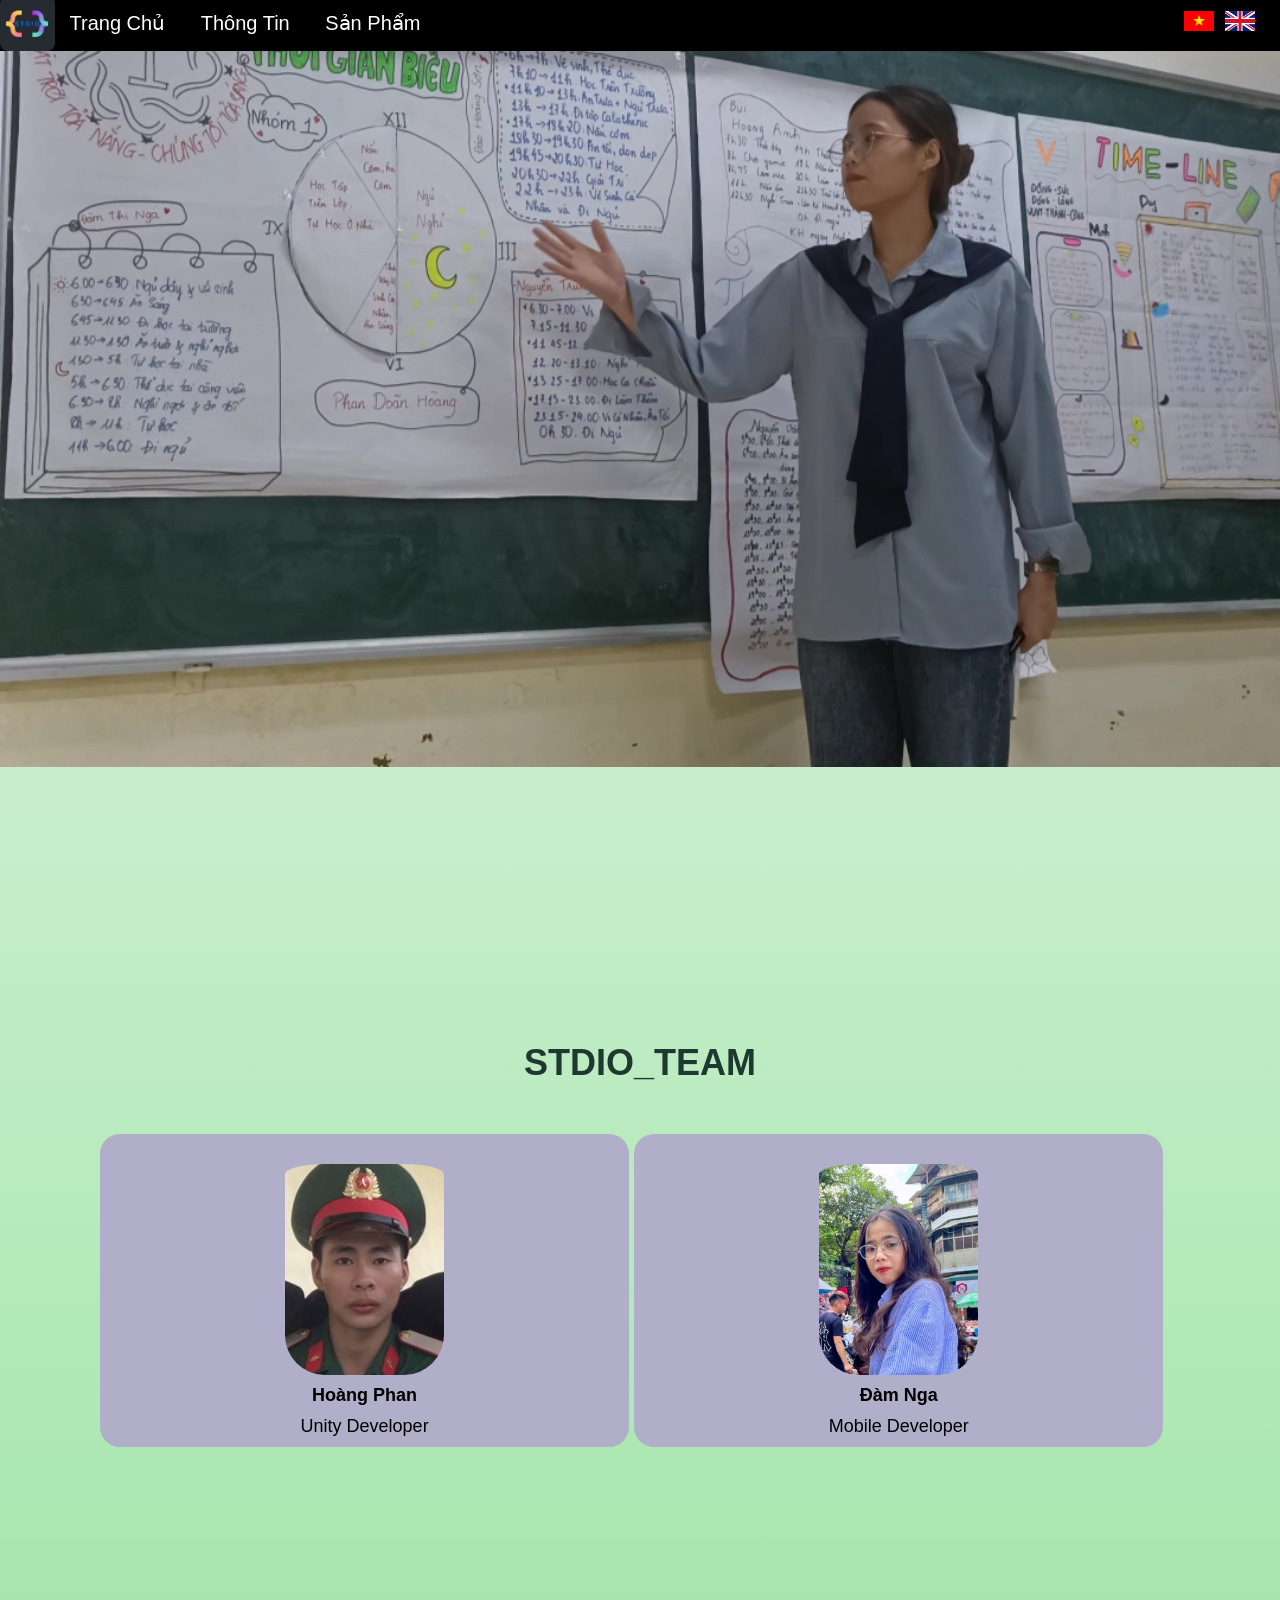
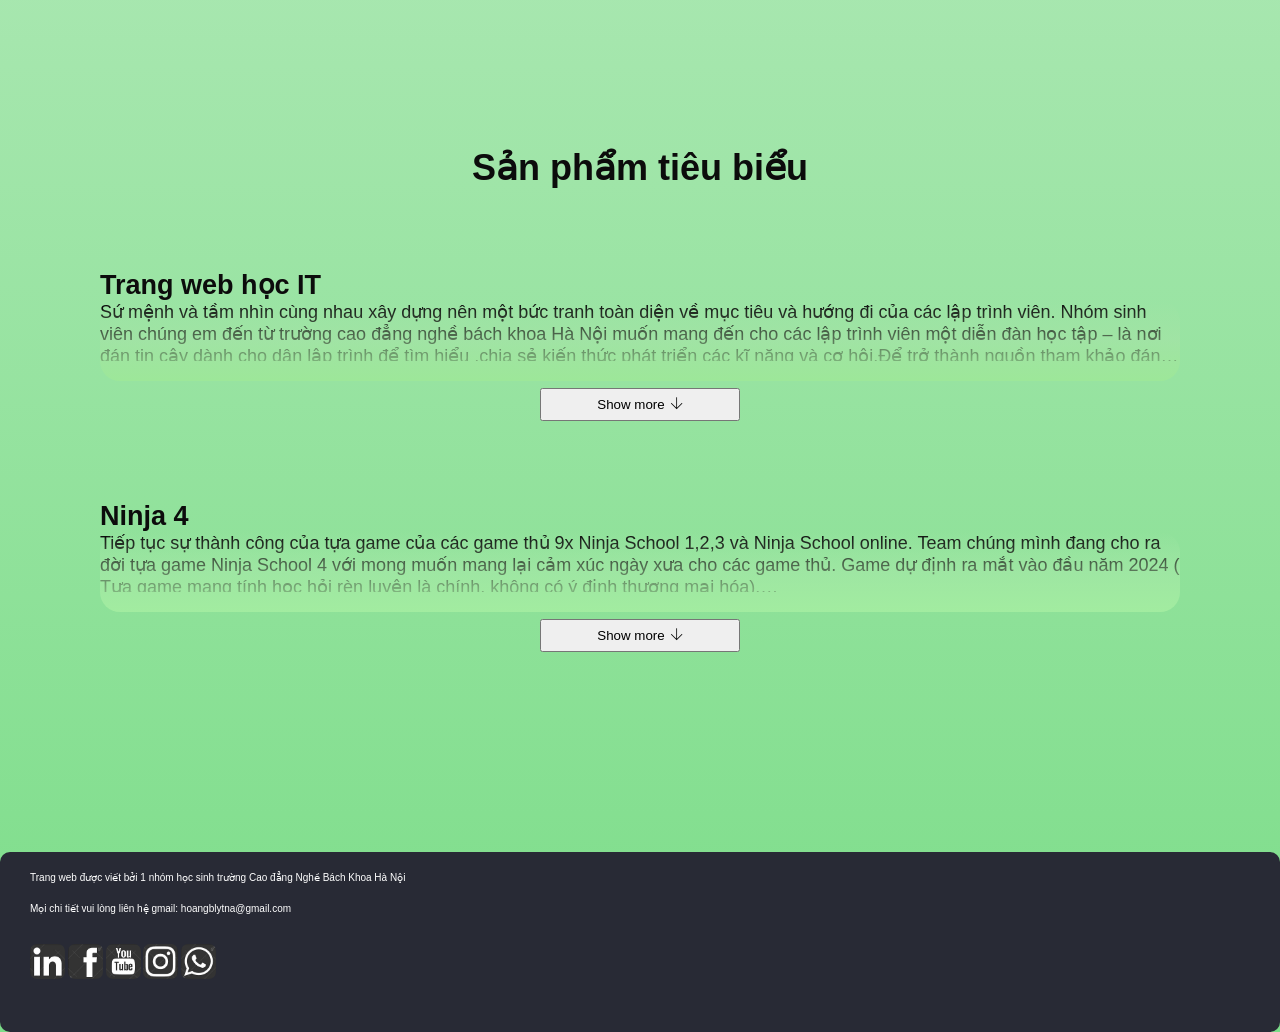
<file: index.html>
<!DOCTYPE html>
<html lang="en">
<head>
    <meta charset="UTF-8">
    <meta name="viewport" content="width=device-width, initial-scale=1.0">
    <meta name="google-site-verification" content="eQNyjFtK4rBq_GJu2rbYx1Nw_R8n8FrJQ5iWalARP44" />
    <link rel="stylesheet" href="css/css.css">
    <link rel="stylesheet" href="css/show.css">
    <link rel="stylesheet" href="css/show2.css">
    <link rel="stylesheet" href="css/mobile.css">
    <link rel="stylesheet" href="icon/themify-icons/themify-icons.css">
    <title>Document</title>
</head>
<body>
    <div id="main">
        <!-- header-->
        <div id="header">
            <div id="logo">
                <a href=""><img id="img-logo" src="css/picture/logoteam.jpg" alt=""></a>
            </div>
            <div id="ti-menu"><i class="ti-menu"></i></div>
            <ul id="nav">
                <li><a  href="">Trang Chủ</a></li>
                <li><p >Thông Tin</p>
                    <ul class="sub_thongtin">
                        <li><a class="check">Chung</a></li>
                        <li id="buttonhoang"><a>Hoàng</a></li>
                        <li id="buttonnga"><a>Nga</a></li>
                    </ul></li>
                <li><p>Sản Phẩm</p>
                    <ul class="sub_thongtin">
                        <li><a href="https://hoangphan37.github.io/WebLearn/">Web</a></li>
                        <li><a class="check">App</a></li>
                        <li><a class="check">Game</a></li>
                    </ul></li></li>
            </ul>
            <div id="langu">
               <a href="https://hoangphan37.github.io/WEB_TEAM/"> <img class="co" src="css/picture/covn.jpg" alt=""></a>
                <a href="https://hoangphan37.github.io/WEB_TEAM_e/"><img class="co" src="css/picture/la-co-vuong-quoc-anh.jpg" alt=""></a>
            </div>
        </div>


        <!-- slider -->
        <div id="slider">
            <img id="image-slider" name="myimage" src="css/picture/nhom1.jpg" />
        </div>


        <div id="content" style="margin-top: 200px;">
            
        <div id="tex-slider" style="margin-bottom: 50px;">
            <h1>STDIO_TEAM</h1>
        </div>
            <div id="member">
                <div class="list">
                
                    <div class="divanh"><img id="anhoang" class="anh" src="css/picture/hoang.jpg" alt=""></div>
                    <h4  style="padding: 10px 0px;" class="setrong" class="p1">Hoàng Phan</h4>
                    <p style="padding-bottom: 10px;" class="setrong" class="p2">Unity Developer</p>
                </div>
    
                <div class="list">
                    
                    <div class="divanh"><img id="anhnga" class="anh" src="css/picture/nga.jpg" alt=""></div>
                    <h4 style="padding: 10px 0px;"  class="setrong" class="p1">Đàm Nga</h4>
                    <p style="padding-bottom: 10px;" class="setrong" class="p2">Mobile Developer</p>
                </div>
            </div>

            <div id="product" style="margin-top: 250px;">
                <div id="pd_content">
                    <h1>Sản phẩm tiêu biểu</h1>
                </div>
                <div id="pd_list">
                    <div class="pd">
                        <h2> Trang web học IT</h2>
                        <div class="show-hide-text">
                            <div id="bong"></div>
                            <a  id="show-more" class="show-less" href="#show-less"><button class="button_show">Show less<div class="ti-arrow"><i class="ti-arrow-up"></i></div></button></a>
                            <a  id="show-less" class="show-more" href="#show-more"><button class="button_show">Show more<div class="ti-arrow"><i class="ti-arrow-down"></i></div></button></a>
                            <p>
                                Sứ mệnh và tầm nhìn cùng nhau xây dựng nên một bức tranh toàn diện về mục tiêu và hướng đi của các lập trình viên. Nhóm sinh viên chúng em đến từ trường cao đẳng nghề bách khoa Hà Nội muốn mang đến cho các lập trình viên một diễn đàn học tập –  là nơi đán tin cậy dành cho dân lập trình để tìm hiểu ,chia sẻ kiến thức phát triển các kĩ năng và cơ hội.Để trở thành nguồn tham khảo đáng tin cậy trong giới lập trình ,trang web cung cấp hàng ngàn bài học phong phú về ngành lập trình ,bao gồm nhiều ngôn ngữ lập trình khác nhau giúp cho bạn có thể thỏa sức mình khám phá đam mê lập trình từ lập trình web cho đến lập trình app.
                              
                                <img  style="border-radius: 20px; width: 100%; padding-top: 10px;" src="css/picture/anhweb.png" alt="">
                                <a href="https://hoangphan37.github.io/WebLearn/">Đi tới trang web</a>
                            </p>
                          </div>
                       
                    </div>
                    <div class="pd">
                        <h2>Ninja 4</h2>
                        <div class="show-hide-text2">
                            <div id="bong2"></div>
                            <a  id="show-more2" class="show-less2" href="#show-less2"><button class="button_show2">Show less<div class="ti-arrow"><i class="ti-arrow-up"></i></div></button></a>
                            <a  id="show-less2" class="show-more2" href="#show-more2"><button class="button_show2">Show more<div class="ti-arrow"><i class="ti-arrow-down"></i></div></button></a>
                            <p>
                                Tiếp tục sự thành công của tựa game của các game thủ 9x Ninja School 1,2,3 và Ninja School online. Team chúng mình đang cho ra đời tựa game Ninja School 4 với mong muốn mang lại cảm xúc ngày xưa cho các game thủ. Game dự định ra mắt vào đầu năm 2024 ( Tựa game mang tính học hỏi rèn luyện là chính, không có ý định thương mại hóa).
                                <img style="border-radius: 20px; width: 100%; padding-top: 10px;" src="css/picture/anhgame.png" alt="">
                            </p>
                          </div>
                       
                    </div>
                </div>
            </div>
        </div>
        <div id="futer" style="font-size: 10px;">
            <p>Trang web được viết bởi 1 nhóm học sinh trường Cao đẳng Nghề Bách Khoa Hà Nội</p>
            <p>Mọi chi tiết vui lòng liên hệ gmail: hoangblytna@gmail.com</p>
            <div id="icons">

                <div class="iconapp check"><img class="icon" src="css/picture/ICON/basic-rgb-185522527.jpg" alt=""><a href=""></a></div>
                <div class="iconapp check"><img class="icon" src="css/picture/ICON/basic-rgb-18552252r7.jpg" alt=""><a href=""></a></div>
                <div class="iconapp check"><img class="icon" src="css/picture/ICON/basic-rgb-1855h22527.jpg" alt=""><a href=""></a></div>
                <div class="iconapp check"><img class="icon" src="css/picture/ICON/basic-rgb-r.jpg" alt=""><a href=""></a></div>
                <div class="iconapp check"><img class="icon" src="css/picture/ICON/basic-rgb-rr.jpg" alt=""><a href=""></a></div>
            </div>
        </div> 




        <!-- menu thu nho -->

        <div id="mini-menu">
            <ul id="nav-mini">
                <li><a href="">Trang Chủ</a></li>
                <li id="mini-li1"><p>Thông Tin</p>
                    <ul class="sub_thongtin-m" id="sub_thongtin-m1">
                        <li><a class="check">Chung</a></li>
                        <li id="buttonhoang2"><a >Hoàng</a></li>
                        <li id="buttonnga2"><a>Nga</a></li>
                    </ul></li>
                <li id="mini-li2"><p>Sản Phẩm</p>
                    <ul class="sub_thongtin-m" id="sub_thongtin-m2">
                        <li><a href="https://hoangphan37.github.io/WebLearn/">Web</a></li>
                        <li class="check"><a href="">App</a></li>
                        <li class="check"><a href="">Game</a></li>
                    </ul></li></li>
            </ul>
        </div>


        <!-- mo backgroud -->
        <div id="black_bg" style="background-color: rgba(1,1,1,0.7); width: 100%; height: 100%; position:absolute; z-index: 1;top:0px"></div>

        <!-- bang cv hoang -->
        <div class="cv" id="cvhoang">
            <img  class="img-cv" src="css/picture/cvhoang.png" alt="">
        </div>
        <!-- bang cv nga -->
        <div class="cv" id="cvnga">
            <img class="img-cv" src="css/picture/cvnga.jpg" alt="">
        </div>

    </div>



    
</body>
<!-- chạy hình ảnh -->
<script type="text/javascript">
    window.onload = function(){
      setTimeout("switchImage()", 3000);
    }
    var current = 1;
    var numIMG = 4;
    function switchImage(){
      current++;
      document.images['myimage'].src ='css/picture/nhom' + current + '.jpg';
      if(current == numIMG){current =0;}
    setTimeout("switchImage()", 3000);
    }
    </script>


<!-- bóng show more-->
    <script>
        document.getElementById("show-less").addEventListener("click", function() {
    var x = document.getElementById("bong");
        x.style.display = "none";
});
        </script>
        <script>
            document.getElementById("show-more").addEventListener("click", function() {
        var x = document.getElementById("bong");
            x.style.display = "block";
    });
            </script>
    
    <script>
        document.getElementById("show-less2").addEventListener("click", function() {
    var x = document.getElementById("bong2");
        x.style.display = "none";
});
        </script>
        <script>
            document.getElementById("show-more2").addEventListener("click", function() {
        var x = document.getElementById("bong2");
            x.style.display = "block";
            
    });
            </script>

<!-- click mini menu -->

<script>
    document.getElementById("ti-menu").addEventListener("click", function() {
    var x = document.getElementById("mini-menu");
    if(x.style.display == "none"){
        x.style.display = "block";
    }else{
        x.style.display = "none";
    }

});
document.getElementById("mini-li1").addEventListener("click", function() {
    var x = document.getElementById("sub_thongtin-m1");
    var y = document.getElementById("sub_thongtin-m2");
    if(x.style.display == "none"){
        y.style.display = "none";
        x.style.display = "block";
    }else{
        x.style.display = "none";
    }

}); document.getElementById("mini-li2").addEventListener("click", function() {
    var x = document.getElementById("sub_thongtin-m2");
    var y = document.getElementById("sub_thongtin-m1");
    if(x.style.display == "none"){
        x.style.display = "block";
        y.style.display = "none";
    }else{
        x.style.display = "none";
    }

});

// an khi bam ngoai man hinh 
document.getElementById("slider").addEventListener("click", function() {
    var x = document.getElementById("mini-menu");
    var y = document.getElementById("sub_thongtin-m1");
    var z = document.getElementById("sub_thongtin-m2");

        x.style.display = "none";
        y.style.display = "none";
        z.style.display = "none";

});
document.getElementById("content").addEventListener("click", function() {
    var x = document.getElementById("mini-menu");
    var y = document.getElementById("sub_thongtin-m1");
    var z = document.getElementById("sub_thongtin-m2");

        x.style.display = "none";
        y.style.display = "none";
        z.style.display = "none";


});
document.getElementById("futer").addEventListener("click", function() {
    var x = document.getElementById("mini-menu");
    var y = document.getElementById("sub_thongtin-m1");
    var z = document.getElementById("sub_thongtin-m2");

        x.style.display = "none";
        y.style.display = "none";
        z.style.display = "none";


});
    </script>


<!-- hien cv  -->
<script>
    document.getElementById("buttonhoang").addEventListener("click", function() {
var x = document.getElementById("cvhoang");
var y = document.getElementById("black_bg");
    x.style.display = "block";
    y.style.display = "block";
    
});

    </script>
    <script>
        document.getElementById("buttonhoang2").addEventListener("click", function() {
    var x = document.getElementById("cvhoang");
    var y = document.getElementById("black_bg");
        x.style.display = "block";
        y.style.display = "block";
        
    });
    
        </script>
    <script>
    document.getElementById("anhoang").addEventListener("click", function() {
var x = document.getElementById("cvhoang");
var y = document.getElementById("black_bg");
    x.style.display = "block";
    y.style.display = "block";
    
});
    </script>
     <script>
        document.getElementById("buttonnga").addEventListener("click", function() {
    var x = document.getElementById("cvnga");
    var y = document.getElementById("black_bg");
        x.style.display = "block";
        y.style.display = "block";
        
    });
    
        </script>
            </script>
            <script>
               document.getElementById("buttonnga2").addEventListener("click", function() {
           var x = document.getElementById("cvnga");
           var y = document.getElementById("black_bg");
               x.style.display = "block";
               y.style.display = "block";
               
           });
           
               </script>

<script>
    document.getElementById("anhnga").addEventListener("click", function() {
var x = document.getElementById("cvnga");
var y = document.getElementById("black_bg");
    x.style.display = "block";
    y.style.display = "block";
    
});
    </script>

<script>

    document.getElementById("black_bg").addEventListener("click", function() {
        var z1 = document.getElementById("cvnga");
    var z2 = document.getElementById("cvhoang");
    var z3 = document.getElementById("black_bg");
        z1.style.display = "none";
        z2.style.display = "none";
        z3.style.display = "none";
    
});
    
    </script>

<script>
    const elements = document.getElementsByClassName("check");
for (let i = 0; i < elements.length; i++) {
  elements[i].addEventListener("click", function() {
    alert("tính năng đang được cập nhật")
  });
}



    </script>
</html>
</file>
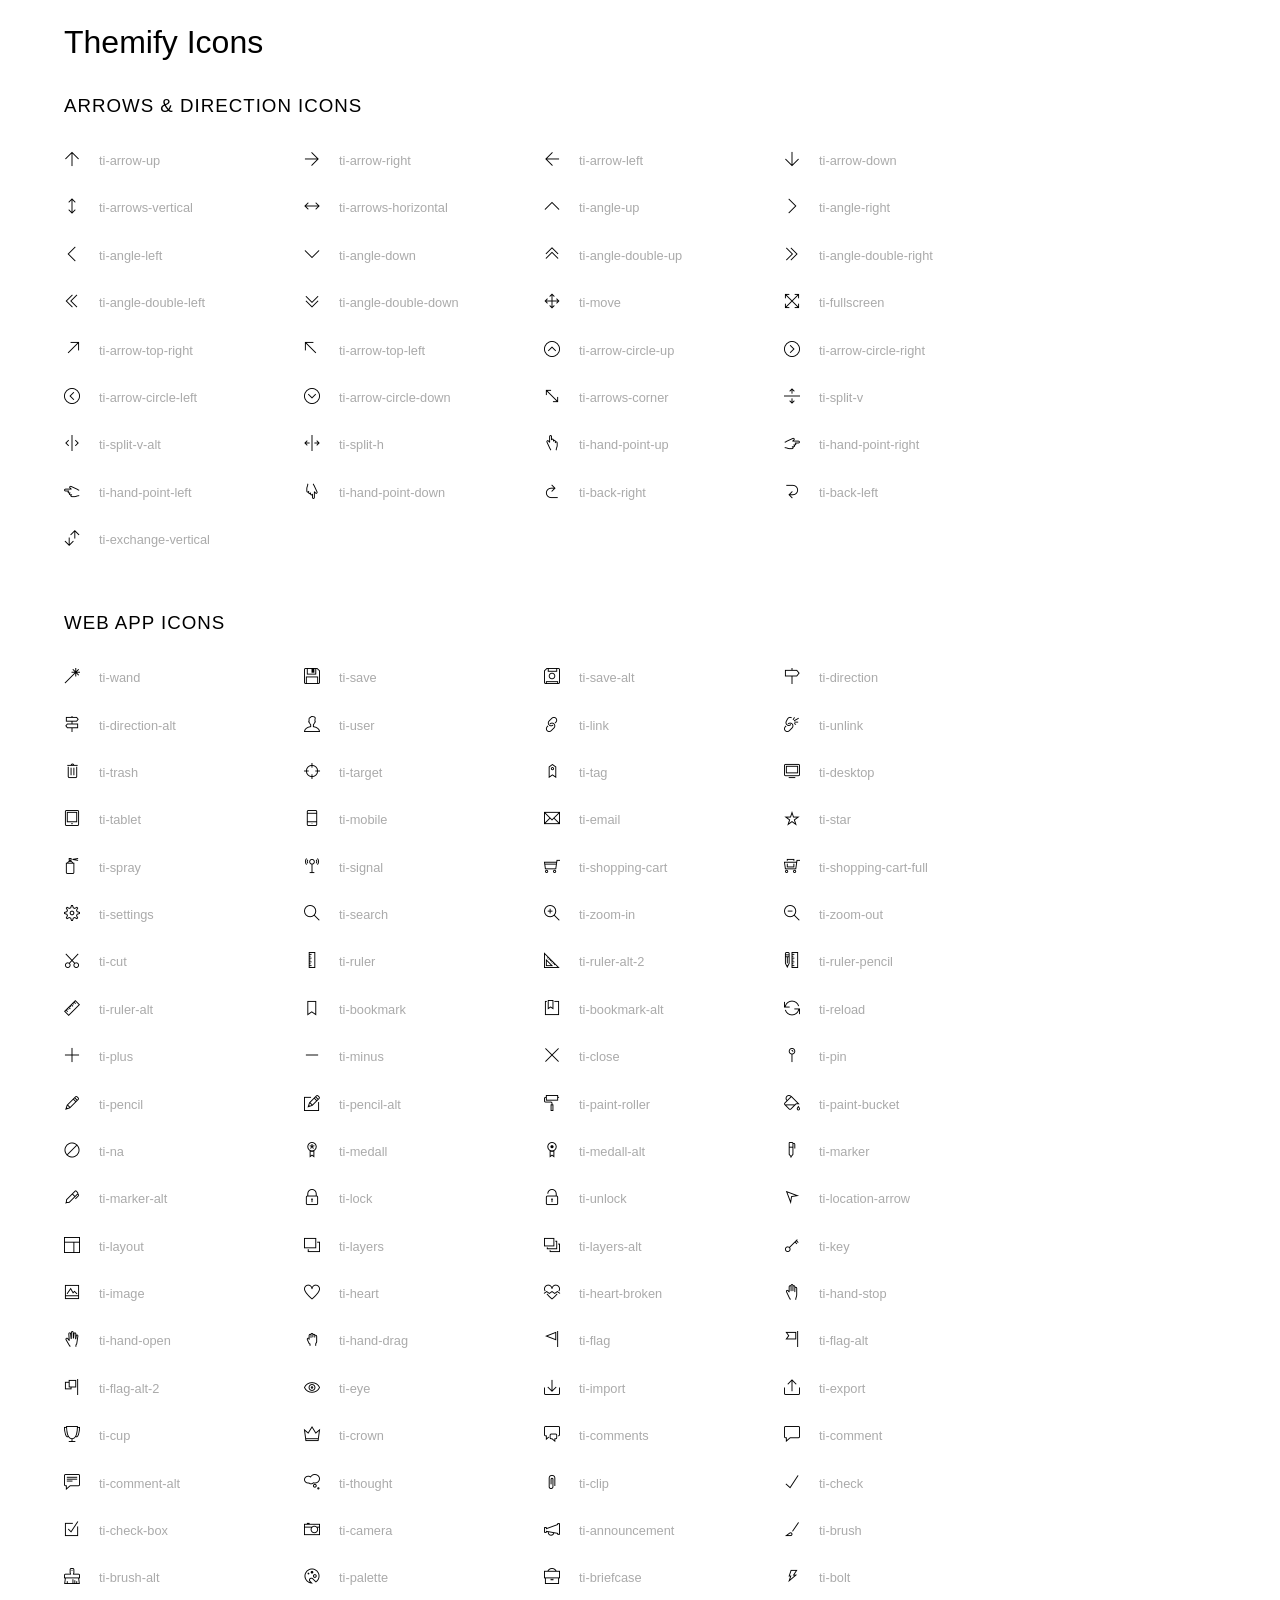
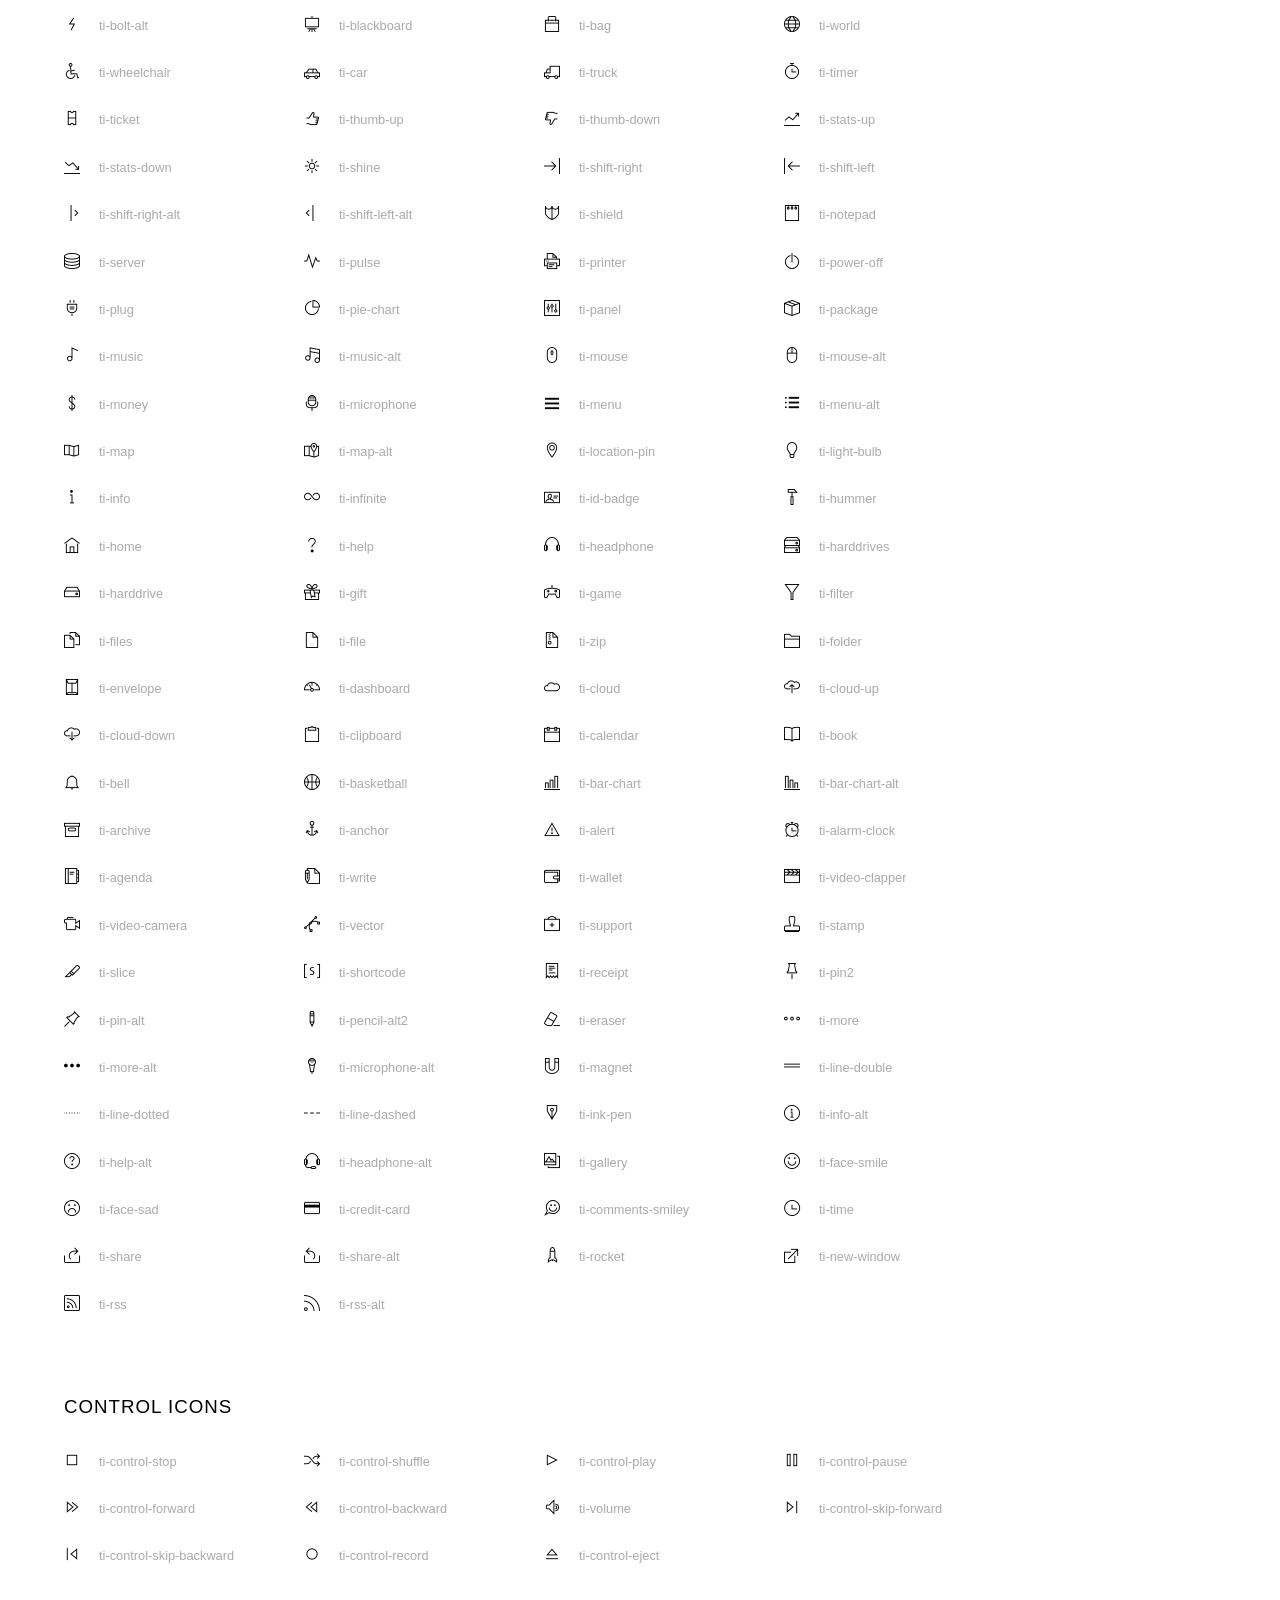
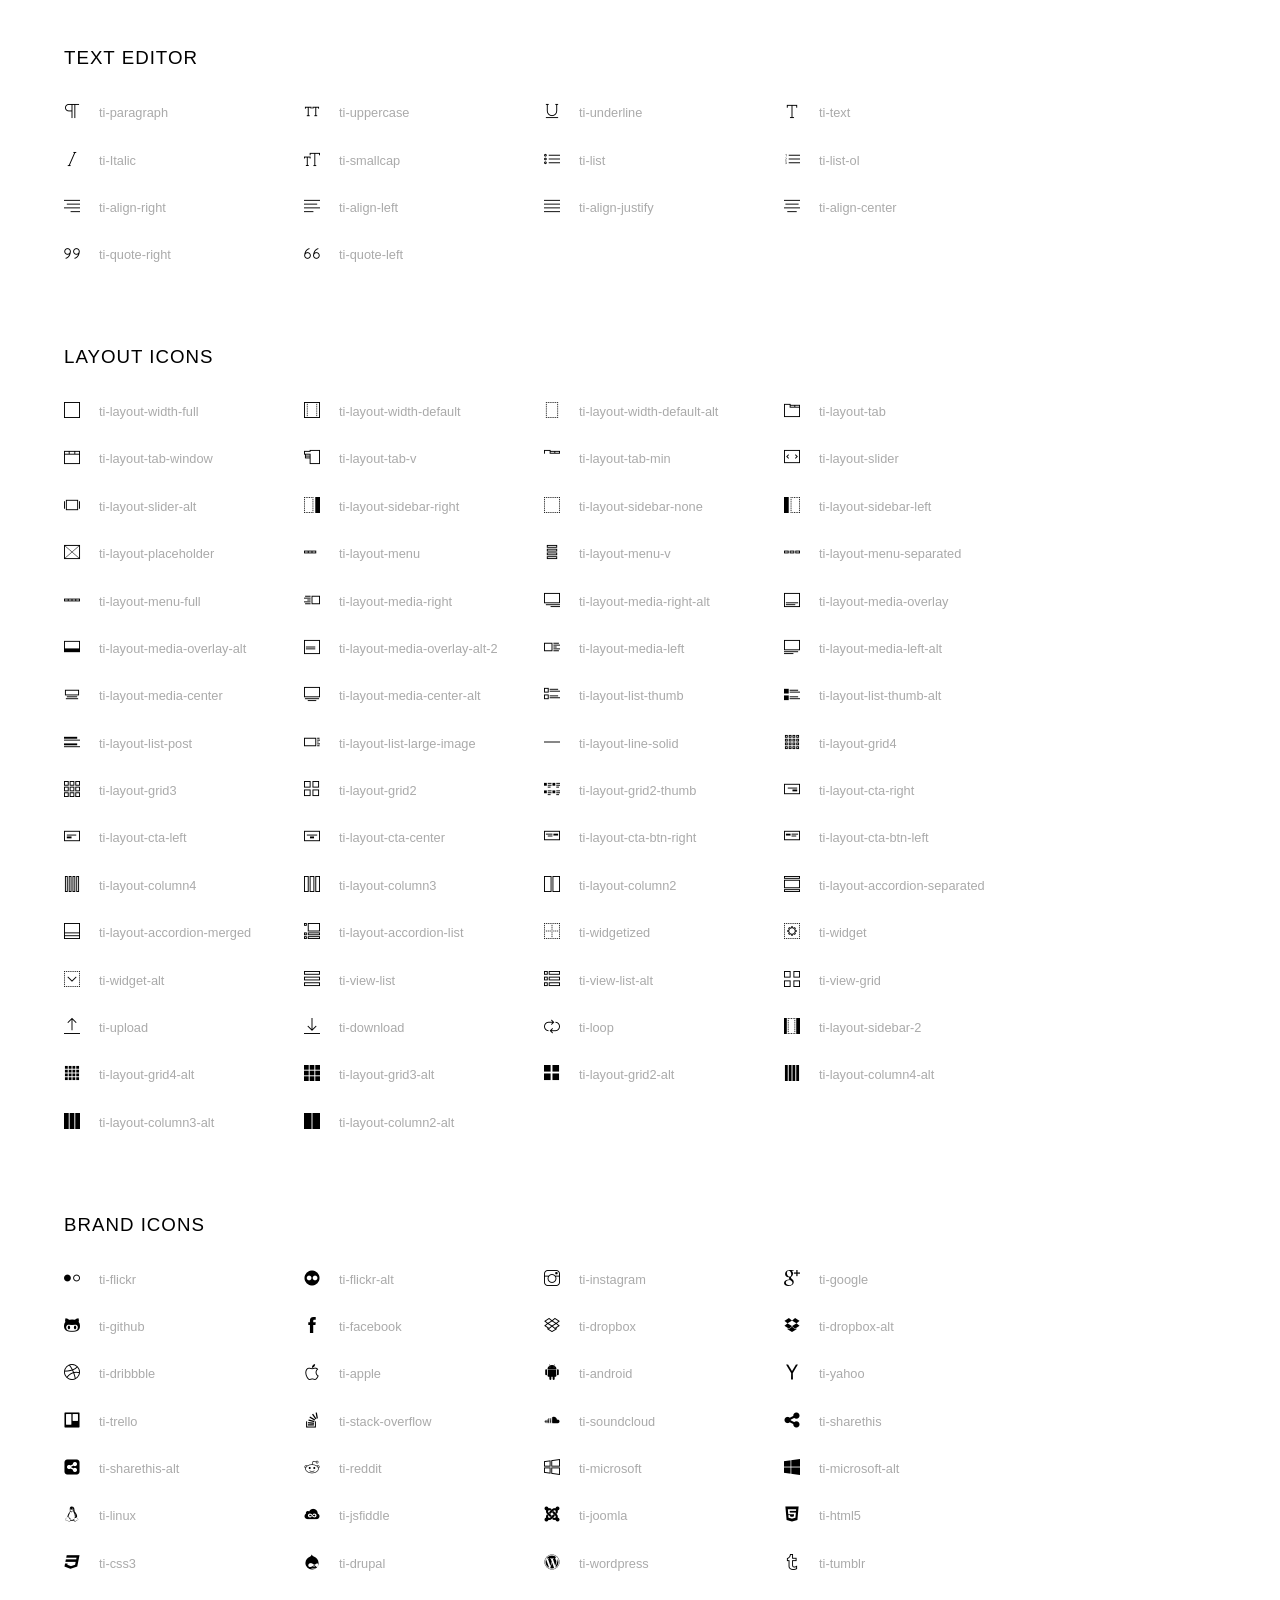
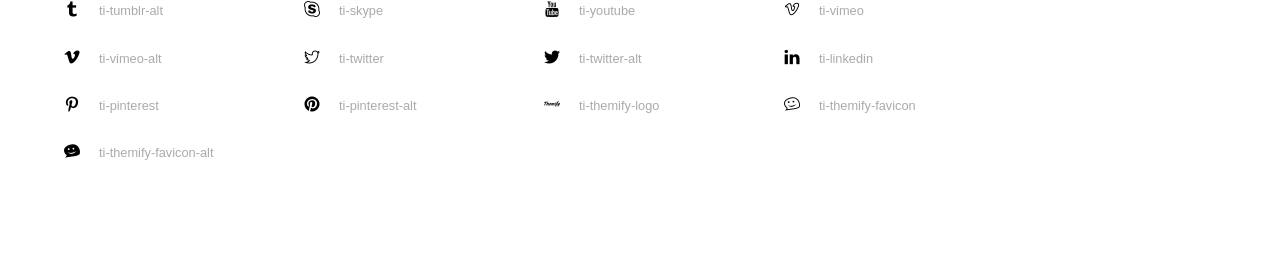
<file: icon/themify-icons/index.html>
<!doctype html>
<html>
<head>
	<meta charset="utf-8">
	<title>Themify Icon Font</title>
	<meta name="viewport" content="width=device-width">
	<link rel="stylesheet" href="demo-files/demo.css">
	<link rel="stylesheet" href="themify-icons.css">
	<!--[if lt IE 8]><!-->
	<link rel="stylesheet" href="ie7/ie7.css">
	<!--<![endif]-->
</head>
<body>
	<h1>Themify Icons</h1>

	<div class="icon-section">

		<div class="icon-section">
			<h3>Arrows &amp; Direction Icons </h3>

			<div class="icon-container">
				<span class="ti-arrow-up"></span><span class="icon-name"> ti-arrow-up</span>
			</div>
			<div class="icon-container">
				<span class="ti-arrow-right"></span><span class="icon-name"> ti-arrow-right</span>
			</div>
			<div class="icon-container">
				<span class="ti-arrow-left"></span><span class="icon-name"> ti-arrow-left</span>
			</div>
			<div class="icon-container">
				<span class="ti-arrow-down"></span><span class="icon-name"> ti-arrow-down</span>
			</div>
			<div class="icon-container">
				<span class="ti-arrows-vertical"></span><span class="icon-name"> ti-arrows-vertical</span>
			</div>
			<div class="icon-container">
				<span class="ti-arrows-horizontal"></span><span class="icon-name"> ti-arrows-horizontal</span>
			</div>
			<div class="icon-container">
				<span class="ti-angle-up"></span><span class="icon-name"> ti-angle-up</span>
			</div>
			<div class="icon-container">
				<span class="ti-angle-right"></span><span class="icon-name"> ti-angle-right</span>
			</div>
			<div class="icon-container">
				<span class="ti-angle-left"></span><span class="icon-name"> ti-angle-left</span>
			</div>
			<div class="icon-container">
				<span class="ti-angle-down"></span><span class="icon-name"> ti-angle-down</span>
			</div>	
			<div class="icon-container">
				<span class="ti-angle-double-up"></span><span class="icon-name"> ti-angle-double-up</span>
			</div>
			<div class="icon-container">
				<span class="ti-angle-double-right"></span><span class="icon-name"> ti-angle-double-right</span>
			</div>
			<div class="icon-container">
				<span class="ti-angle-double-left"></span><span class="icon-name"> ti-angle-double-left</span>
			</div>
			<div class="icon-container">
				<span class="ti-angle-double-down"></span><span class="icon-name"> ti-angle-double-down</span>
			</div>					
			<div class="icon-container">
				<span class="ti-move"></span><span class="icon-name"> ti-move</span>
			</div>
			<div class="icon-container">
				<span class="ti-fullscreen"></span><span class="icon-name"> ti-fullscreen</span>
			</div>
			<div class="icon-container">
				<span class="ti-arrow-top-right"></span><span class="icon-name"> ti-arrow-top-right</span>
			</div>
			<div class="icon-container">
				<span class="ti-arrow-top-left"></span><span class="icon-name"> ti-arrow-top-left</span>
			</div>
			<div class="icon-container">
				<span class="ti-arrow-circle-up"></span><span class="icon-name"> ti-arrow-circle-up</span>
			</div>
			<div class="icon-container">
				<span class="ti-arrow-circle-right"></span><span class="icon-name"> ti-arrow-circle-right</span>
			</div>
			<div class="icon-container">
				<span class="ti-arrow-circle-left"></span><span class="icon-name"> ti-arrow-circle-left</span>
			</div>
			<div class="icon-container">
				<span class="ti-arrow-circle-down"></span><span class="icon-name"> ti-arrow-circle-down</span>
			</div>
			<div class="icon-container">
				<span class="ti-arrows-corner"></span><span class="icon-name"> ti-arrows-corner</span>
			</div>
			<div class="icon-container">
				<span class="ti-split-v"></span><span class="icon-name"> ti-split-v</span>
			</div>

			<div class="icon-container">
				<span class="ti-split-v-alt"></span><span class="icon-name"> ti-split-v-alt</span>
			</div>
			<div class="icon-container">
				<span class="ti-split-h"></span><span class="icon-name"> ti-split-h</span>
			</div>
			<div class="icon-container">
				<span class="ti-hand-point-up"></span><span class="icon-name"> ti-hand-point-up</span>
			</div>
			<div class="icon-container">
				<span class="ti-hand-point-right"></span><span class="icon-name"> ti-hand-point-right</span>
			</div>
			<div class="icon-container">
				<span class="ti-hand-point-left"></span><span class="icon-name"> ti-hand-point-left</span>
			</div>
			<div class="icon-container">
				<span class="ti-hand-point-down"></span><span class="icon-name"> ti-hand-point-down</span>
			</div>
			<div class="icon-container">
				<span class="ti-back-right"></span><span class="icon-name"> ti-back-right</span>
			</div>
			<div class="icon-container">
				<span class="ti-back-left"></span><span class="icon-name"> ti-back-left</span>
			</div>
			<div class="icon-container">
				<span class="ti-exchange-vertical"></span><span class="icon-name"> ti-exchange-vertical</span>
			</div>

		</div> <!-- Arrows Icons -->



		<h3>Web App Icons</h3>
		
		<div class="icon-section">

			<div class="icon-container">
				<span class="ti-wand"></span><span class="icon-name"> ti-wand</span>
			</div>
			<div class="icon-container">
				<span class="ti-save"></span><span class="icon-name"> ti-save</span>
			</div>
			<div class="icon-container">
				<span class="ti-save-alt"></span><span class="icon-name"> ti-save-alt</span>
			</div>

			<div class="icon-container">
				<span class="ti-direction"></span><span class="icon-name"> ti-direction</span>
			</div>
			<div class="icon-container">
				<span class="ti-direction-alt"></span><span class="icon-name"> ti-direction-alt</span>
			</div>
			<div class="icon-container">
				<span class="ti-user"></span><span class="icon-name"> ti-user</span>
			</div>
			<div class="icon-container">
				<span class="ti-link"></span><span class="icon-name"> ti-link</span>
			</div>
			<div class="icon-container">
				<span class="ti-unlink"></span><span class="icon-name"> ti-unlink</span>
			</div>
			<div class="icon-container">
				<span class="ti-trash"></span><span class="icon-name"> ti-trash</span>
			</div>
			<div class="icon-container">
				<span class="ti-target"></span><span class="icon-name"> ti-target</span>
			</div>
			<div class="icon-container">
				<span class="ti-tag"></span><span class="icon-name"> ti-tag</span>
			</div>
			<div class="icon-container">
				<span class="ti-desktop"></span><span class="icon-name"> ti-desktop</span>
			</div>
			<div class="icon-container">
				<span class="ti-tablet"></span><span class="icon-name"> ti-tablet</span>
			</div>
			<div class="icon-container">
				<span class="ti-mobile"></span><span class="icon-name"> ti-mobile</span>
			</div>
			<div class="icon-container">
				<span class="ti-email"></span><span class="icon-name"> ti-email</span>
			</div>	
			<div class="icon-container">
				<span class="ti-star"></span><span class="icon-name"> ti-star</span>
			</div>
			<div class="icon-container">
				<span class="ti-spray"></span><span class="icon-name"> ti-spray</span>
			</div>
			<div class="icon-container">
				<span class="ti-signal"></span><span class="icon-name"> ti-signal</span>
			</div>
			<div class="icon-container">
				<span class="ti-shopping-cart"></span><span class="icon-name"> ti-shopping-cart</span>
			</div>
			<div class="icon-container">
				<span class="ti-shopping-cart-full"></span><span class="icon-name"> ti-shopping-cart-full</span>
			</div>
			<div class="icon-container">
				<span class="ti-settings"></span><span class="icon-name"> ti-settings</span>
			</div>
			<div class="icon-container">
				<span class="ti-search"></span><span class="icon-name"> ti-search</span>
			</div>
			<div class="icon-container">
				<span class="ti-zoom-in"></span><span class="icon-name"> ti-zoom-in</span>
			</div>
			<div class="icon-container">
				<span class="ti-zoom-out"></span><span class="icon-name"> ti-zoom-out</span>
			</div>
			<div class="icon-container">
				<span class="ti-cut"></span><span class="icon-name"> ti-cut</span>
			</div>
			<div class="icon-container">
				<span class="ti-ruler"></span><span class="icon-name"> ti-ruler</span>
			</div>
			<div class="icon-container">
				<span class="ti-ruler-alt-2"></span><span class="icon-name"> ti-ruler-alt-2</span>
			</div>			
			<div class="icon-container">
				<span class="ti-ruler-pencil"></span><span class="icon-name"> ti-ruler-pencil</span>
			</div>
			<div class="icon-container">
				<span class="ti-ruler-alt"></span><span class="icon-name"> ti-ruler-alt</span>
			</div>
			<div class="icon-container">
				<span class="ti-bookmark"></span><span class="icon-name"> ti-bookmark</span>
			</div>
			<div class="icon-container">
				<span class="ti-bookmark-alt"></span><span class="icon-name"> ti-bookmark-alt</span>
			</div>
			<div class="icon-container">
				<span class="ti-reload"></span><span class="icon-name"> ti-reload</span>
			</div>
			<div class="icon-container">
				<span class="ti-plus"></span><span class="icon-name"> ti-plus</span>
			</div>
			<div class="icon-container">
				<span class="ti-minus"></span><span class="icon-name"> ti-minus</span>
			</div>
			<div class="icon-container">
				<span class="ti-close"></span><span class="icon-name"> ti-close</span>
			</div>			
			<div class="icon-container">
				<span class="ti-pin"></span><span class="icon-name"> ti-pin</span>
			</div>
			<div class="icon-container">
				<span class="ti-pencil"></span><span class="icon-name"> ti-pencil</span>
			</div>
					
		  	<div class="icon-container">
				<span class="ti-pencil-alt"></span><span class="icon-name"> ti-pencil-alt</span>
			</div>
			<div class="icon-container">
				<span class="ti-paint-roller"></span><span class="icon-name"> ti-paint-roller</span>
			</div>
			<div class="icon-container">
				<span class="ti-paint-bucket"></span><span class="icon-name"> ti-paint-bucket</span>
			</div>
			<div class="icon-container">
				<span class="ti-na"></span><span class="icon-name"> ti-na</span>
			</div>
			<div class="icon-container">
				<span class="ti-medall"></span><span class="icon-name"> ti-medall</span>
			</div>
			<div class="icon-container">
				<span class="ti-medall-alt"></span><span class="icon-name"> ti-medall-alt</span>
			</div>
			<div class="icon-container">
				<span class="ti-marker"></span><span class="icon-name"> ti-marker</span>
			</div>
			<div class="icon-container">
				<span class="ti-marker-alt"></span><span class="icon-name"> ti-marker-alt</span>
			</div>

			<div class="icon-container">
				<span class="ti-lock"></span><span class="icon-name"> ti-lock</span>
			</div>
			<div class="icon-container">
				<span class="ti-unlock"></span><span class="icon-name"> ti-unlock</span>
			</div>
			<div class="icon-container">
				<span class="ti-location-arrow"></span><span class="icon-name"> ti-location-arrow</span>
			</div>
			<div class="icon-container">
				<span class="ti-layout"></span><span class="icon-name"> ti-layout</span>
			</div>
			<div class="icon-container">
				<span class="ti-layers"></span><span class="icon-name"> ti-layers</span>
			</div>
			<div class="icon-container">
				<span class="ti-layers-alt"></span><span class="icon-name"> ti-layers-alt</span>
			</div>
			<div class="icon-container">
				<span class="ti-key"></span><span class="icon-name"> ti-key</span>
			</div>
			<div class="icon-container">
				<span class="ti-image"></span><span class="icon-name"> ti-image</span>
			</div>
			<div class="icon-container">
				<span class="ti-heart"></span><span class="icon-name"> ti-heart</span>
			</div>
			<div class="icon-container">
				<span class="ti-heart-broken"></span><span class="icon-name"> ti-heart-broken</span>
			</div>
			<div class="icon-container">
				<span class="ti-hand-stop"></span><span class="icon-name"> ti-hand-stop</span>
			</div>
			<div class="icon-container">
				<span class="ti-hand-open"></span><span class="icon-name"> ti-hand-open</span>
			</div>
			<div class="icon-container">
				<span class="ti-hand-drag"></span><span class="icon-name"> ti-hand-drag</span>
			</div>
			<div class="icon-container">
				<span class="ti-flag"></span><span class="icon-name"> ti-flag</span>
			</div>
			<div class="icon-container">
				<span class="ti-flag-alt"></span><span class="icon-name"> ti-flag-alt</span>
			</div>
			<div class="icon-container">
				<span class="ti-flag-alt-2"></span><span class="icon-name"> ti-flag-alt-2</span>
			</div>
			<div class="icon-container">
				<span class="ti-eye"></span><span class="icon-name"> ti-eye</span>
			</div>
			<div class="icon-container">
				<span class="ti-import"></span><span class="icon-name"> ti-import</span>
			</div>			
			<div class="icon-container">
				<span class="ti-export"></span><span class="icon-name"> ti-export</span>
			</div>
			<div class="icon-container">
				<span class="ti-cup"></span><span class="icon-name"> ti-cup</span>
			</div>
			<div class="icon-container">
				<span class="ti-crown"></span><span class="icon-name"> ti-crown</span>
			</div>
			<div class="icon-container">
				<span class="ti-comments"></span><span class="icon-name"> ti-comments</span>
			</div>
			<div class="icon-container">
				<span class="ti-comment"></span><span class="icon-name"> ti-comment</span>
			</div>
			<div class="icon-container">
				<span class="ti-comment-alt"></span><span class="icon-name"> ti-comment-alt</span>
			</div>
			<div class="icon-container">
				<span class="ti-thought"></span><span class="icon-name"> ti-thought</span>
			</div>			
			<div class="icon-container">
				<span class="ti-clip"></span><span class="icon-name"> ti-clip</span>
			</div>

			<div class="icon-container">
				<span class="ti-check"></span><span class="icon-name"> ti-check</span>
			</div>
			<div class="icon-container">
				<span class="ti-check-box"></span><span class="icon-name"> ti-check-box</span>
			</div>
			<div class="icon-container">
				<span class="ti-camera"></span><span class="icon-name"> ti-camera</span>
			</div>
			<div class="icon-container">
				<span class="ti-announcement"></span><span class="icon-name"> ti-announcement</span>
			</div>
			<div class="icon-container">
				<span class="ti-brush"></span><span class="icon-name"> ti-brush</span>
			</div>
			<div class="icon-container">
				<span class="ti-brush-alt"></span><span class="icon-name"> ti-brush-alt</span>
			</div>
			<div class="icon-container">
				<span class="ti-palette"></span><span class="icon-name"> ti-palette</span>
			</div>			
			<div class="icon-container">
				<span class="ti-briefcase"></span><span class="icon-name"> ti-briefcase</span>
			</div>
			<div class="icon-container">
				<span class="ti-bolt"></span><span class="icon-name"> ti-bolt</span>
			</div>
			<div class="icon-container">
				<span class="ti-bolt-alt"></span><span class="icon-name"> ti-bolt-alt</span>
			</div>
			<div class="icon-container">
				<span class="ti-blackboard"></span><span class="icon-name"> ti-blackboard</span>
			</div>
			<div class="icon-container">
				<span class="ti-bag"></span><span class="icon-name"> ti-bag</span>
			</div>
			<div class="icon-container">
				<span class="ti-world"></span><span class="icon-name"> ti-world</span>
			</div>
			<div class="icon-container">
				<span class="ti-wheelchair"></span><span class="icon-name"> ti-wheelchair</span>
			</div>
			<div class="icon-container">
				<span class="ti-car"></span><span class="icon-name"> ti-car</span>
			</div>
			<div class="icon-container">
				<span class="ti-truck"></span><span class="icon-name"> ti-truck</span>
			</div>
			<div class="icon-container">
				<span class="ti-timer"></span><span class="icon-name"> ti-timer</span>
			</div>
			<div class="icon-container">
				<span class="ti-ticket"></span><span class="icon-name"> ti-ticket</span>
			</div>
			<div class="icon-container">
				<span class="ti-thumb-up"></span><span class="icon-name"> ti-thumb-up</span>
			</div>
			<div class="icon-container">
				<span class="ti-thumb-down"></span><span class="icon-name"> ti-thumb-down</span>
			</div>

			<div class="icon-container">
				<span class="ti-stats-up"></span><span class="icon-name"> ti-stats-up</span>
			</div>
			<div class="icon-container">
				<span class="ti-stats-down"></span><span class="icon-name"> ti-stats-down</span>
			</div>
			<div class="icon-container">
				<span class="ti-shine"></span><span class="icon-name"> ti-shine</span>
			</div>
			<div class="icon-container">
				<span class="ti-shift-right"></span><span class="icon-name"> ti-shift-right</span>
			</div>
			<div class="icon-container">
				<span class="ti-shift-left"></span><span class="icon-name"> ti-shift-left</span>
			</div>

			<div class="icon-container">
				<span class="ti-shift-right-alt"></span><span class="icon-name"> ti-shift-right-alt</span>
			</div>
			<div class="icon-container">
				<span class="ti-shift-left-alt"></span><span class="icon-name"> ti-shift-left-alt</span>
			</div>
			<div class="icon-container">
				<span class="ti-shield"></span><span class="icon-name"> ti-shield</span>
			</div>
			<div class="icon-container">
				<span class="ti-notepad"></span><span class="icon-name"> ti-notepad</span>
			</div>
			<div class="icon-container">
				<span class="ti-server"></span><span class="icon-name"> ti-server</span>
			</div>

			<div class="icon-container">
				<span class="ti-pulse"></span><span class="icon-name"> ti-pulse</span>
			</div>
			<div class="icon-container">
				<span class="ti-printer"></span><span class="icon-name"> ti-printer</span>
			</div>
			<div class="icon-container">
				<span class="ti-power-off"></span><span class="icon-name"> ti-power-off</span>
			</div>
			<div class="icon-container">
				<span class="ti-plug"></span><span class="icon-name"> ti-plug</span>
			</div>
			<div class="icon-container">
				<span class="ti-pie-chart"></span><span class="icon-name"> ti-pie-chart</span>
			</div>

			<div class="icon-container">
				<span class="ti-panel"></span><span class="icon-name"> ti-panel</span>
			</div>
			<div class="icon-container">
				<span class="ti-package"></span><span class="icon-name"> ti-package</span>
			</div>
			<div class="icon-container">
				<span class="ti-music"></span><span class="icon-name"> ti-music</span>
			</div>
			<div class="icon-container">
				<span class="ti-music-alt"></span><span class="icon-name"> ti-music-alt</span>
			</div>
			<div class="icon-container">
				<span class="ti-mouse"></span><span class="icon-name"> ti-mouse</span>
			</div>
			<div class="icon-container">
				<span class="ti-mouse-alt"></span><span class="icon-name"> ti-mouse-alt</span>
			</div>
			<div class="icon-container">
				<span class="ti-money"></span><span class="icon-name"> ti-money</span>
			</div>
			<div class="icon-container">
				<span class="ti-microphone"></span><span class="icon-name"> ti-microphone</span>
			</div>
			<div class="icon-container">
				<span class="ti-menu"></span><span class="icon-name"> ti-menu</span>
			</div>
			<div class="icon-container">
				<span class="ti-menu-alt"></span><span class="icon-name"> ti-menu-alt</span>
			</div>
			<div class="icon-container">
				<span class="ti-map"></span><span class="icon-name"> ti-map</span>
			</div>
			<div class="icon-container">
				<span class="ti-map-alt"></span><span class="icon-name"> ti-map-alt</span>
			</div>

			<div class="icon-container">
				<span class="ti-location-pin"></span><span class="icon-name"> ti-location-pin</span>
			</div>

			<div class="icon-container">
				<span class="ti-light-bulb"></span><span class="icon-name"> ti-light-bulb</span>
			</div>
			<div class="icon-container">
				<span class="ti-info"></span><span class="icon-name"> ti-info</span>
			</div>
			<div class="icon-container">
				<span class="ti-infinite"></span><span class="icon-name"> ti-infinite</span>
			</div>
			<div class="icon-container">
				<span class="ti-id-badge"></span><span class="icon-name"> ti-id-badge</span>
			</div>
			<div class="icon-container">
				<span class="ti-hummer"></span><span class="icon-name"> ti-hummer</span>
			</div>
			<div class="icon-container">
				<span class="ti-home"></span><span class="icon-name"> ti-home</span>
			</div>
			<div class="icon-container">
				<span class="ti-help"></span><span class="icon-name"> ti-help</span>
			</div>
			<div class="icon-container">
				<span class="ti-headphone"></span><span class="icon-name"> ti-headphone</span>
			</div>
			<div class="icon-container">
				<span class="ti-harddrives"></span><span class="icon-name"> ti-harddrives</span>
			</div>
			<div class="icon-container">
				<span class="ti-harddrive"></span><span class="icon-name"> ti-harddrive</span>
			</div>
			<div class="icon-container">
				<span class="ti-gift"></span><span class="icon-name"> ti-gift</span>
			</div>
			<div class="icon-container">
				<span class="ti-game"></span><span class="icon-name"> ti-game</span>
			</div>
			<div class="icon-container">
				<span class="ti-filter"></span><span class="icon-name"> ti-filter</span>
			</div>
			<div class="icon-container">
				<span class="ti-files"></span><span class="icon-name"> ti-files</span>
			</div>
			<div class="icon-container">
				<span class="ti-file"></span><span class="icon-name"> ti-file</span>
			</div>
			<div class="icon-container">
				<span class="ti-zip"></span><span class="icon-name"> ti-zip</span>
			</div>
			<div class="icon-container">
				<span class="ti-folder"></span><span class="icon-name"> ti-folder</span>
			</div>			
			<div class="icon-container">
				<span class="ti-envelope"></span><span class="icon-name"> ti-envelope</span>
			</div>


			<div class="icon-container">
				<span class="ti-dashboard"></span><span class="icon-name"> ti-dashboard</span>
			</div>
			<div class="icon-container">
				<span class="ti-cloud"></span><span class="icon-name"> ti-cloud</span>
			</div>
			<div class="icon-container">
				<span class="ti-cloud-up"></span><span class="icon-name"> ti-cloud-up</span>
			</div>
			<div class="icon-container">
				<span class="ti-cloud-down"></span><span class="icon-name"> ti-cloud-down</span>
			</div>
			<div class="icon-container">
				<span class="ti-clipboard"></span><span class="icon-name"> ti-clipboard</span>
			</div>
			<div class="icon-container">
				<span class="ti-calendar"></span><span class="icon-name"> ti-calendar</span>
			</div>
			<div class="icon-container">
				<span class="ti-book"></span><span class="icon-name"> ti-book</span>
			</div>
			<div class="icon-container">
				<span class="ti-bell"></span><span class="icon-name"> ti-bell</span>
			</div>
			<div class="icon-container">
				<span class="ti-basketball"></span><span class="icon-name"> ti-basketball</span>
			</div>
			<div class="icon-container">
				<span class="ti-bar-chart"></span><span class="icon-name"> ti-bar-chart</span>
			</div>
			<div class="icon-container">
				<span class="ti-bar-chart-alt"></span><span class="icon-name"> ti-bar-chart-alt</span>
			</div>


			<div class="icon-container">
				<span class="ti-archive"></span><span class="icon-name"> ti-archive</span>
			</div>
			<div class="icon-container">
				<span class="ti-anchor"></span><span class="icon-name"> ti-anchor</span>
			</div>

			<div class="icon-container">
				<span class="ti-alert"></span><span class="icon-name"> ti-alert</span>
			</div>
			<div class="icon-container">
				<span class="ti-alarm-clock"></span><span class="icon-name"> ti-alarm-clock</span>
			</div>
			<div class="icon-container">
				<span class="ti-agenda"></span><span class="icon-name"> ti-agenda</span>
			</div>
			<div class="icon-container">
				<span class="ti-write"></span><span class="icon-name"> ti-write</span>
			</div>

			<div class="icon-container">
				<span class="ti-wallet"></span><span class="icon-name"> ti-wallet</span>
			</div>
			<div class="icon-container">
				<span class="ti-video-clapper"></span><span class="icon-name"> ti-video-clapper</span>
			</div>
			<div class="icon-container">
				<span class="ti-video-camera"></span><span class="icon-name"> ti-video-camera</span>
			</div>
			<div class="icon-container">
				<span class="ti-vector"></span><span class="icon-name"> ti-vector</span>
			</div>

			<div class="icon-container">
				<span class="ti-support"></span><span class="icon-name"> ti-support</span>
			</div>
			<div class="icon-container">
				<span class="ti-stamp"></span><span class="icon-name"> ti-stamp</span>
			</div>
			<div class="icon-container">
				<span class="ti-slice"></span><span class="icon-name"> ti-slice</span>
			</div>
			<div class="icon-container">
				<span class="ti-shortcode"></span><span class="icon-name"> ti-shortcode</span>
			</div>
			<div class="icon-container">
				<span class="ti-receipt"></span><span class="icon-name"> ti-receipt</span>
			</div>
			<div class="icon-container">
				<span class="ti-pin2"></span><span class="icon-name"> ti-pin2</span>
			</div>
			<div class="icon-container">
				<span class="ti-pin-alt"></span><span class="icon-name"> ti-pin-alt</span>
			</div>
			<div class="icon-container">
				<span class="ti-pencil-alt2"></span><span class="icon-name"> ti-pencil-alt2</span>
			</div>
			<div class="icon-container">
				<span class="ti-eraser"></span><span class="icon-name"> ti-eraser</span>
			</div>			
			<div class="icon-container">
				<span class="ti-more"></span><span class="icon-name"> ti-more</span>
			</div>
			<div class="icon-container">
				<span class="ti-more-alt"></span><span class="icon-name"> ti-more-alt</span>
			</div>
			<div class="icon-container">
				<span class="ti-microphone-alt"></span><span class="icon-name"> ti-microphone-alt</span>
			</div>
			<div class="icon-container">
				<span class="ti-magnet"></span><span class="icon-name"> ti-magnet</span>
			</div>
			<div class="icon-container">
				<span class="ti-line-double"></span><span class="icon-name"> ti-line-double</span>
			</div>
			<div class="icon-container">
				<span class="ti-line-dotted"></span><span class="icon-name"> ti-line-dotted</span>
			</div>
			<div class="icon-container">
				<span class="ti-line-dashed"></span><span class="icon-name"> ti-line-dashed</span>
			</div>

			<div class="icon-container">
				<span class="ti-ink-pen"></span><span class="icon-name"> ti-ink-pen</span>
			</div>
			<div class="icon-container">
				<span class="ti-info-alt"></span><span class="icon-name"> ti-info-alt</span>
			</div>
			<div class="icon-container">
				<span class="ti-help-alt"></span><span class="icon-name"> ti-help-alt</span>
			</div>
			<div class="icon-container">
				<span class="ti-headphone-alt"></span><span class="icon-name"> ti-headphone-alt</span>
			</div>

			<div class="icon-container">
				<span class="ti-gallery"></span><span class="icon-name"> ti-gallery</span>
			</div>
			<div class="icon-container">
				<span class="ti-face-smile"></span><span class="icon-name"> ti-face-smile</span>
			</div>
			<div class="icon-container">
				<span class="ti-face-sad"></span><span class="icon-name"> ti-face-sad</span>
			</div>
			<div class="icon-container">
				<span class="ti-credit-card"></span><span class="icon-name"> ti-credit-card</span>
			</div>
			<div class="icon-container">
				<span class="ti-comments-smiley"></span><span class="icon-name"> ti-comments-smiley</span>
			</div>
			<div class="icon-container">
				<span class="ti-time"></span><span class="icon-name"> ti-time</span>
			</div>
			<div class="icon-container">
				<span class="ti-share"></span><span class="icon-name"> ti-share</span>
			</div>
			<div class="icon-container">
				<span class="ti-share-alt"></span><span class="icon-name"> ti-share-alt</span>
			</div>
			<div class="icon-container">
				<span class="ti-rocket"></span><span class="icon-name"> ti-rocket</span>
			</div>

			<div class="icon-container">
				<span class="ti-new-window"></span><span class="icon-name"> ti-new-window</span>
			</div>

			<div class="icon-container">
				<span class="ti-rss"></span><span class="icon-name"> ti-rss</span>
			</div>

			<div class="icon-container">
				<span class="ti-rss-alt"></span><span class="icon-name"> ti-rss-alt</span>
			</div>
			
		</div><!-- Web App Icons -->


		<div class="icon-section">
			<h3>Control Icons</h3>
			<div class="icon-container">
				<span class="ti-control-stop"></span><span class="icon-name"> ti-control-stop</span>
			</div>
			<div class="icon-container">
				<span class="ti-control-shuffle"></span><span class="icon-name"> ti-control-shuffle</span>
			</div>
			<div class="icon-container">
				<span class="ti-control-play"></span><span class="icon-name"> ti-control-play</span>
			</div>
			<div class="icon-container">
				<span class="ti-control-pause"></span><span class="icon-name"> ti-control-pause</span>
			</div>
			<div class="icon-container">
				<span class="ti-control-forward"></span><span class="icon-name"> ti-control-forward</span>
			</div>
			<div class="icon-container">
				<span class="ti-control-backward"></span><span class="icon-name"> ti-control-backward</span>
			</div>	
			<div class="icon-container">
				<span class="ti-volume"></span><span class="icon-name"> ti-volume</span>
			</div>
			<div class="icon-container">
				<span class="ti-control-skip-forward"></span><span class="icon-name"> ti-control-skip-forward</span>
			</div>
			<div class="icon-container">
				<span class="ti-control-skip-backward"></span><span class="icon-name"> ti-control-skip-backward</span>
			</div>
			<div class="icon-container">
				<span class="ti-control-record"></span><span class="icon-name"> ti-control-record</span>
			</div>
			<div class="icon-container">
				<span class="ti-control-eject"></span><span class="icon-name"> ti-control-eject</span>
			</div>			
		</div> <!-- Control Icons -->


		<div class="icon-section">
			<h3>Text Editor</h3>

			<div class="icon-container">
				<span class="ti-paragraph"></span><span class="icon-name"> ti-paragraph</span>
			</div>
			<div class="icon-container">
				<span class="ti-uppercase"></span><span class="icon-name"> ti-uppercase</span>
			</div>

			<div class="icon-container">
				<span class="ti-underline"></span><span class="icon-name"> ti-underline</span>
			</div>
			<div class="icon-container">
				<span class="ti-text"></span><span class="icon-name"> ti-text</span>
			</div>
			<div class="icon-container">
				<span class="ti-Italic"></span><span class="icon-name"> ti-Italic</span>
			</div>
			<div class="icon-container">
				<span class="ti-smallcap"></span><span class="icon-name"> ti-smallcap</span>
			</div>
			<div class="icon-container">
				<span class="ti-list"></span><span class="icon-name"> ti-list</span>
			</div>
			<div class="icon-container">
				<span class="ti-list-ol"></span><span class="icon-name"> ti-list-ol</span>
			</div>
			<div class="icon-container">
				<span class="ti-align-right"></span><span class="icon-name"> ti-align-right</span>
			</div>
			<div class="icon-container">
				<span class="ti-align-left"></span><span class="icon-name"> ti-align-left</span>
			</div>
			<div class="icon-container">
				<span class="ti-align-justify"></span><span class="icon-name"> ti-align-justify</span>
			</div>
			<div class="icon-container">
				<span class="ti-align-center"></span><span class="icon-name"> ti-align-center</span>
			</div>
			<div class="icon-container">
				<span class="ti-quote-right"></span><span class="icon-name"> ti-quote-right</span>
			</div>
			<div class="icon-container">
				<span class="ti-quote-left"></span><span class="icon-name"> ti-quote-left</span>
			</div>

		</div> <!-- Text Editor -->



		<div class="icon-section">
			<h3>Layout Icons</h3>
			<div class="icon-container">
				<span class="ti-layout-width-full"></span><span class="icon-name"> ti-layout-width-full</span>
			</div>
			<div class="icon-container">
				<span class="ti-layout-width-default"></span><span class="icon-name"> ti-layout-width-default</span>
			</div>
			<div class="icon-container">
				<span class="ti-layout-width-default-alt"></span><span class="icon-name"> ti-layout-width-default-alt</span>
			</div>
			<div class="icon-container">
				<span class="ti-layout-tab"></span><span class="icon-name"> ti-layout-tab</span>
			</div>
			<div class="icon-container">
				<span class="ti-layout-tab-window"></span><span class="icon-name"> ti-layout-tab-window</span>
			</div>
			<div class="icon-container">
				<span class="ti-layout-tab-v"></span><span class="icon-name"> ti-layout-tab-v</span>
			</div>
			<div class="icon-container">
				<span class="ti-layout-tab-min"></span><span class="icon-name"> ti-layout-tab-min</span>
			</div>
			<div class="icon-container">
				<span class="ti-layout-slider"></span><span class="icon-name"> ti-layout-slider</span>
			</div>
			<div class="icon-container">
				<span class="ti-layout-slider-alt"></span><span class="icon-name"> ti-layout-slider-alt</span>
			</div>
			<div class="icon-container">
				<span class="ti-layout-sidebar-right"></span><span class="icon-name"> ti-layout-sidebar-right</span>
			</div>
			<div class="icon-container">
				<span class="ti-layout-sidebar-none"></span><span class="icon-name"> ti-layout-sidebar-none</span>
			</div>
			<div class="icon-container">
				<span class="ti-layout-sidebar-left"></span><span class="icon-name"> ti-layout-sidebar-left</span>
			</div>
			<div class="icon-container">
				<span class="ti-layout-placeholder"></span><span class="icon-name"> ti-layout-placeholder</span>
			</div>
			<div class="icon-container">
				<span class="ti-layout-menu"></span><span class="icon-name"> ti-layout-menu</span>
			</div>
			<div class="icon-container">
				<span class="ti-layout-menu-v"></span><span class="icon-name"> ti-layout-menu-v</span>
			</div>
			<div class="icon-container">
				<span class="ti-layout-menu-separated"></span><span class="icon-name"> ti-layout-menu-separated</span>
			</div>
			<div class="icon-container">
				<span class="ti-layout-menu-full"></span><span class="icon-name"> ti-layout-menu-full</span>
			</div>
			<div class="icon-container">
				<span class="ti-layout-media-right"></span><span class="icon-name"> ti-layout-media-right</span>
			</div>
			<div class="icon-container">
				<span class="ti-layout-media-right-alt"></span><span class="icon-name"> ti-layout-media-right-alt</span>
			</div>
			<div class="icon-container">
				<span class="ti-layout-media-overlay"></span><span class="icon-name"> ti-layout-media-overlay</span>
			</div>
			<div class="icon-container">
				<span class="ti-layout-media-overlay-alt"></span><span class="icon-name"> ti-layout-media-overlay-alt</span>
			</div>
			<div class="icon-container">
				<span class="ti-layout-media-overlay-alt-2"></span><span class="icon-name"> ti-layout-media-overlay-alt-2</span>
			</div>
			<div class="icon-container">
				<span class="ti-layout-media-left"></span><span class="icon-name"> ti-layout-media-left</span>
			</div>
			<div class="icon-container">
				<span class="ti-layout-media-left-alt"></span><span class="icon-name"> ti-layout-media-left-alt</span>
			</div>
			<div class="icon-container">
				<span class="ti-layout-media-center"></span><span class="icon-name"> ti-layout-media-center</span>
			</div>
			<div class="icon-container">
				<span class="ti-layout-media-center-alt"></span><span class="icon-name"> ti-layout-media-center-alt</span>
			</div>
			<div class="icon-container">
				<span class="ti-layout-list-thumb"></span><span class="icon-name"> ti-layout-list-thumb</span>
			</div>
			<div class="icon-container">
				<span class="ti-layout-list-thumb-alt"></span><span class="icon-name"> ti-layout-list-thumb-alt</span>
			</div>
			<div class="icon-container">
				<span class="ti-layout-list-post"></span><span class="icon-name"> ti-layout-list-post</span>
			</div>
			<div class="icon-container">
				<span class="ti-layout-list-large-image"></span><span class="icon-name"> ti-layout-list-large-image</span>
			</div>
			<div class="icon-container">
				<span class="ti-layout-line-solid"></span><span class="icon-name"> ti-layout-line-solid</span>
			</div>
			<div class="icon-container">
				<span class="ti-layout-grid4"></span><span class="icon-name"> ti-layout-grid4</span>
			</div>
			<div class="icon-container">
				<span class="ti-layout-grid3"></span><span class="icon-name"> ti-layout-grid3</span>
			</div>
			<div class="icon-container">
				<span class="ti-layout-grid2"></span><span class="icon-name"> ti-layout-grid2</span>
			</div>
			<div class="icon-container">
				<span class="ti-layout-grid2-thumb"></span><span class="icon-name"> ti-layout-grid2-thumb</span>
			</div>
			<div class="icon-container">
				<span class="ti-layout-cta-right"></span><span class="icon-name"> ti-layout-cta-right</span>
			</div>
			<div class="icon-container">
				<span class="ti-layout-cta-left"></span><span class="icon-name"> ti-layout-cta-left</span>
			</div>
			<div class="icon-container">
				<span class="ti-layout-cta-center"></span><span class="icon-name"> ti-layout-cta-center</span>
			</div>
			<div class="icon-container">
				<span class="ti-layout-cta-btn-right"></span><span class="icon-name"> ti-layout-cta-btn-right</span>
			</div>
			<div class="icon-container">
				<span class="ti-layout-cta-btn-left"></span><span class="icon-name"> ti-layout-cta-btn-left</span>
			</div>
			<div class="icon-container">
				<span class="ti-layout-column4"></span><span class="icon-name"> ti-layout-column4</span>
			</div>
			<div class="icon-container">
				<span class="ti-layout-column3"></span><span class="icon-name"> ti-layout-column3</span>
			</div>
			<div class="icon-container">
				<span class="ti-layout-column2"></span><span class="icon-name"> ti-layout-column2</span>
			</div>
			<div class="icon-container">
				<span class="ti-layout-accordion-separated"></span><span class="icon-name"> ti-layout-accordion-separated</span>
			</div>
			<div class="icon-container">
				<span class="ti-layout-accordion-merged"></span><span class="icon-name"> ti-layout-accordion-merged</span>
			</div>
			<div class="icon-container">
				<span class="ti-layout-accordion-list"></span><span class="icon-name"> ti-layout-accordion-list</span>
			</div>
			<div class="icon-container">
				<span class="ti-widgetized"></span><span class="icon-name"> ti-widgetized</span>
			</div>
			<div class="icon-container">
				<span class="ti-widget"></span><span class="icon-name"> ti-widget</span>
			</div>
			<div class="icon-container">
				<span class="ti-widget-alt"></span><span class="icon-name"> ti-widget-alt</span>
			</div>
			<div class="icon-container">
				<span class="ti-view-list"></span><span class="icon-name"> ti-view-list</span>
			</div>
			<div class="icon-container">
				<span class="ti-view-list-alt"></span><span class="icon-name"> ti-view-list-alt</span>
			</div>
			<div class="icon-container">
				<span class="ti-view-grid"></span><span class="icon-name"> ti-view-grid</span>
			</div>
			<div class="icon-container">
				<span class="ti-upload"></span><span class="icon-name"> ti-upload</span>
			</div>
			<div class="icon-container">
				<span class="ti-download"></span><span class="icon-name"> ti-download</span>
			</div>	
			<div class="icon-container">
				<span class="ti-loop"></span><span class="icon-name"> ti-loop</span>
			</div>
			<div class="icon-container">
				<span class="ti-layout-sidebar-2"></span><span class="icon-name"> ti-layout-sidebar-2</span>
			</div>
			<div class="icon-container">
				<span class="ti-layout-grid4-alt"></span><span class="icon-name"> ti-layout-grid4-alt</span>
			</div>
			<div class="icon-container">
				<span class="ti-layout-grid3-alt"></span><span class="icon-name"> ti-layout-grid3-alt</span>
			</div>
			<div class="icon-container">
				<span class="ti-layout-grid2-alt"></span><span class="icon-name"> ti-layout-grid2-alt</span>
			</div>
			<div class="icon-container">
				<span class="ti-layout-column4-alt"></span><span class="icon-name"> ti-layout-column4-alt</span>
			</div>
			<div class="icon-container">
				<span class="ti-layout-column3-alt"></span><span class="icon-name"> ti-layout-column3-alt</span>
			</div>
			<div class="icon-container">
				<span class="ti-layout-column2-alt"></span><span class="icon-name"> ti-layout-column2-alt</span>
			</div>		


		</div> <!-- Layout Icons -->


		<div class="icon-section">
			<h3>Brand Icons</h3>

			<div class="icon-container">
				<span class="ti-flickr"></span><span class="icon-name"> ti-flickr</span>
			</div>
			<div class="icon-container">
				<span class="ti-flickr-alt"></span><span class="icon-name"> ti-flickr-alt</span>
			</div>			
			<div class="icon-container">
				<span class="ti-instagram"></span><span class="icon-name"> ti-instagram</span>
			</div>
			<div class="icon-container">
				<span class="ti-google"></span><span class="icon-name"> ti-google</span>
			</div>
			<div class="icon-container">
				<span class="ti-github"></span><span class="icon-name"> ti-github</span>
			</div>

			<div class="icon-container">
				<span class="ti-facebook"></span><span class="icon-name"> ti-facebook</span>
			</div>
			<div class="icon-container">
				<span class="ti-dropbox"></span><span class="icon-name"> ti-dropbox</span>
			</div>
			<div class="icon-container">
				<span class="ti-dropbox-alt"></span><span class="icon-name"> ti-dropbox-alt</span>
			</div>
			<div class="icon-container">
				<span class="ti-dribbble"></span><span class="icon-name"> ti-dribbble</span>
			</div>
			<div class="icon-container">
				<span class="ti-apple"></span><span class="icon-name"> ti-apple</span>
			</div>
			<div class="icon-container">
				<span class="ti-android"></span><span class="icon-name"> ti-android</span>
			</div>
			<div class="icon-container">
				<span class="ti-yahoo"></span><span class="icon-name"> ti-yahoo</span>
			</div>
			<div class="icon-container">
				<span class="ti-trello"></span><span class="icon-name"> ti-trello</span>
			</div>
			<div class="icon-container">
				<span class="ti-stack-overflow"></span><span class="icon-name"> ti-stack-overflow</span>
			</div>
			<div class="icon-container">
				<span class="ti-soundcloud"></span><span class="icon-name"> ti-soundcloud</span>
			</div>
			<div class="icon-container">
				<span class="ti-sharethis"></span><span class="icon-name"> ti-sharethis</span>
			</div>
			<div class="icon-container">
				<span class="ti-sharethis-alt"></span><span class="icon-name"> ti-sharethis-alt</span>
			</div>
			<div class="icon-container">
				<span class="ti-reddit"></span><span class="icon-name"> ti-reddit</span>
			</div>

			<div class="icon-container">
				<span class="ti-microsoft"></span><span class="icon-name"> ti-microsoft</span>
			</div>
			<div class="icon-container">
				<span class="ti-microsoft-alt"></span><span class="icon-name"> ti-microsoft-alt</span>
			</div>
			<div class="icon-container">
				<span class="ti-linux"></span><span class="icon-name"> ti-linux</span>
			</div>
			<div class="icon-container">
				<span class="ti-jsfiddle"></span><span class="icon-name"> ti-jsfiddle</span>
			</div>
			<div class="icon-container">
				<span class="ti-joomla"></span><span class="icon-name"> ti-joomla</span>
			</div>
			<div class="icon-container">
				<span class="ti-html5"></span><span class="icon-name"> ti-html5</span>
			</div>
			<div class="icon-container">
				<span class="ti-css3"></span><span class="icon-name"> ti-css3</span>
			</div>	
			<div class="icon-container">
				<span class="ti-drupal"></span><span class="icon-name"> ti-drupal</span>
			</div>
			<div class="icon-container">
				<span class="ti-wordpress"></span><span class="icon-name"> ti-wordpress</span>
			</div>		
			<div class="icon-container">
				<span class="ti-tumblr"></span><span class="icon-name"> ti-tumblr</span>
			</div>
			<div class="icon-container">
				<span class="ti-tumblr-alt"></span><span class="icon-name"> ti-tumblr-alt</span>
			</div>
			<div class="icon-container">
				<span class="ti-skype"></span><span class="icon-name"> ti-skype</span>
			</div>
			<div class="icon-container">
				<span class="ti-youtube"></span><span class="icon-name"> ti-youtube</span>
			</div>
			<div class="icon-container">
				<span class="ti-vimeo"></span><span class="icon-name"> ti-vimeo</span>
			</div>
			<div class="icon-container">
				<span class="ti-vimeo-alt"></span><span class="icon-name"> ti-vimeo-alt</span>
			</div>			
			<div class="icon-container">
				<span class="ti-twitter"></span><span class="icon-name"> ti-twitter</span>
			</div>
			<div class="icon-container">
				<span class="ti-twitter-alt"></span><span class="icon-name"> ti-twitter-alt</span>
			</div>
			<div class="icon-container">
				<span class="ti-linkedin"></span><span class="icon-name"> ti-linkedin</span>
			</div>
			<div class="icon-container">
				<span class="ti-pinterest"></span><span class="icon-name"> ti-pinterest</span>
			</div>

			<div class="icon-container">
				<span class="ti-pinterest-alt"></span><span class="icon-name"> ti-pinterest-alt</span>
			</div>
			<div class="icon-container">
				<span class="ti-themify-logo"></span><span class="icon-name"> ti-themify-logo</span>
			</div>
			<div class="icon-container">
				<span class="ti-themify-favicon"></span><span class="icon-name"> ti-themify-favicon</span>
			</div>
			<div class="icon-container">
				<span class="ti-themify-favicon-alt"></span><span class="icon-name"> ti-themify-favicon-alt</span>
			</div>

		</div> <!-- brand Icons -->

	</div>

</body>
</html>
</file>
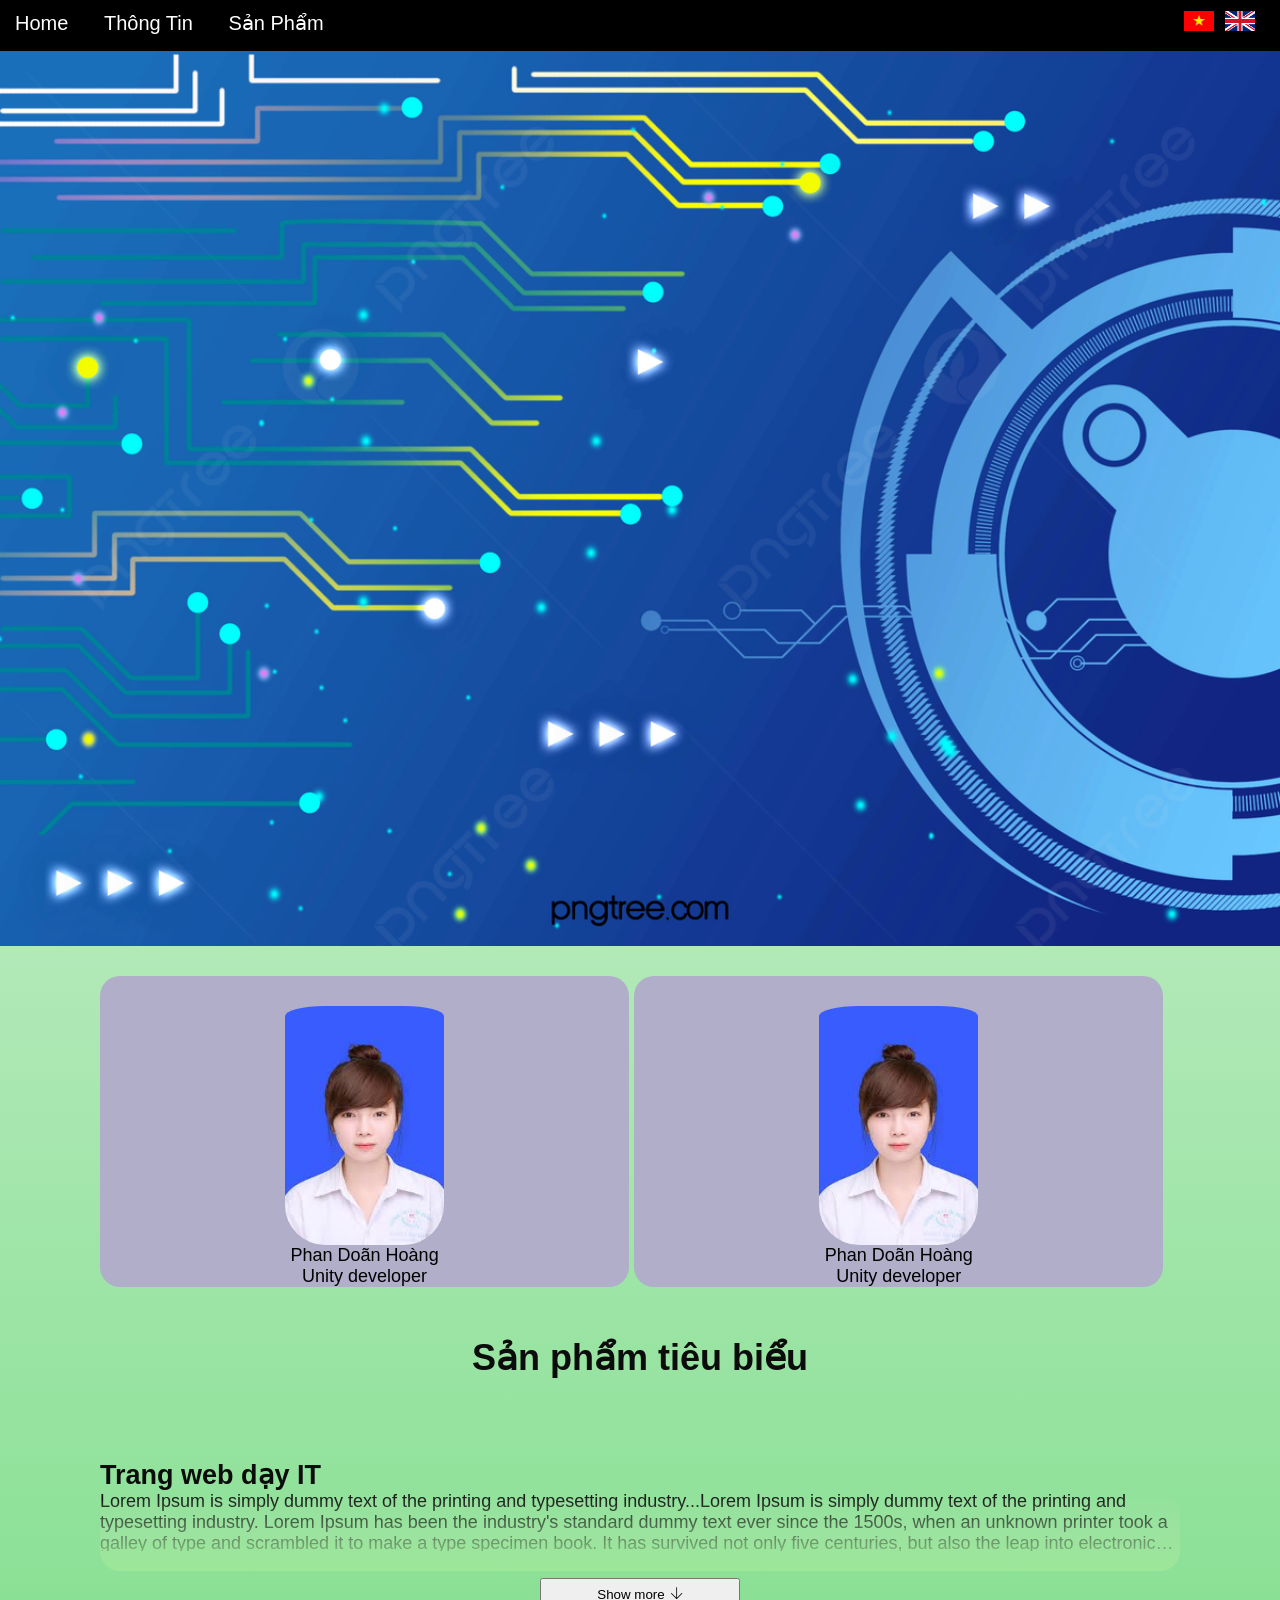
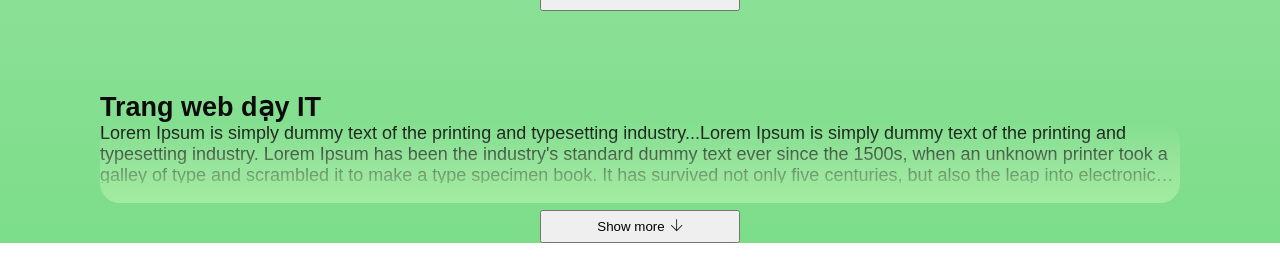
<file: Team.html>
<!DOCTYPE html>
<html lang="en">
<head>
    <meta charset="UTF-8">
    <meta name="viewport" content="width=device-width, initial-scale=1.0">
    <meta name="google-site-verification" content="eQNyjFtK4rBq_GJu2rbYx1Nw_R8n8FrJQ5iWalARP44" />
    <link rel="stylesheet" href="/css/css.css">
    <link rel="stylesheet" href="/css/show.css">
    <link rel="stylesheet" href="/css/show2.css">
    <link rel="stylesheet" href="/icon/themify-icons/themify-icons.css">
    <title>Document</title>
</head>
<body>
    <div id="main">
        <!-- header-->
        <div id="header">
                <ul id="nav">
                    <li><a href="">Home</a></li>
                    <li><a href="">Thông Tin</a>
                        <ul class="sub_thongtin">
                            <li><a href="">Chung</a></li>
                            <li><a href="">Hoàng</a></li>
                            <li><a href="">Nga</a></li>
                        </ul></li>
                    <li><a href="">Sản Phẩm</a>
                        <ul class="sub_thongtin">
                            <li><a href="">Web</a></li>
                            <li><a href="">App</a></li>
                            <li><a href="">Game</a></li>
                        </ul></li></li>
                </ul>
            <div id="langu">
                <img class="co" src="/css/picture/covn.jpg" alt="">
                <img class="co" src="/css/picture/la-co-vuong-quoc-anh.jpg" alt="">
            </div>
        </div>


        <!-- slider -->
        <div id="slider">
            <img id="image-slider" name="myimage" src="/css/picture/anh1.jpg" />
        </div>
        <div id="content">
            <div id="member">
                <div class="list">
                
                    <img class="anh" src="/css/picture/images.jpg" alt="">
                    <p class="p1">Phan Doãn Hoàng</p>
                    <p class="p2">Unity developer</p>
                </div>
    
                <div class="list">
                    
                    <img class="anh" src="/css/picture/images.jpg" alt="">
                    <p class="p1">Phan Doãn Hoàng</p>
                    <p class="p2">Unity developer</p>
                </div>
            </div>

            <div id="product">
                <div id="pd_content">
                    <h1>Sản phẩm tiêu biểu</h1>
                </div>
                <div id="pd_list">
                    <div class="pd">
                        <h2> Trang web dạy IT</h2>
                        <div class="show-hide-text">
                            <div id="bong"></div>
                            <a  id="show-more" class="show-less" href="#show-less"><button class="button_show">Show less<div class="ti-arrow"><i class="ti-arrow-up"></i></div></button></a>
                            <a  id="show-less" class="show-more" href="#show-more"><button class="button_show">Show more<div class="ti-arrow"><i class="ti-arrow-down"></i></div></button></a>
                            <p>
                              Lorem Ipsum is simply dummy text of  the printing and typesetting industry...Lorem Ipsum is simply dummy text of  the printing and typesetting industry. Lorem Ipsum has been the industry's standard dummy text ever since the 1500s, when an unknown printer took a galley of type and scrambled it to make a type specimen book. It has survived not only five centuries, but also the leap into electronic typesetting, remaining essentially unchanged. It was popularised in the 1960s with the release of Letraset sheets containing Lorem Ipsum passages, and more recently with desktop publishing software like Aldus
                              <img src="/css/picture/Ảnh chụp màn hình 2023-10-06 184637.png" alt=""> PageMaker including versions of Lorem Ipsum.
                            </p>
                          </div>
                       
                    </div>
                    <div class="pd">
                        <h2> Trang web dạy IT</h2>
                        <div class="show-hide-text2">
                            <div id="bong2"></div>
                            <a  id="show-more2" class="show-less2" href="#show-less2"><button class="button_show2">Show less<div class="ti-arrow"><i class="ti-arrow-up"></i></div></button></a>
                            <a  id="show-less2" class="show-more2" href="#show-more2"><button class="button_show2">Show more<div class="ti-arrow"><i class="ti-arrow-down"></i></div></button></a>
                            <p>
                              Lorem Ipsum is simply dummy text of  the printing and typesetting industry...Lorem Ipsum is simply dummy text of  the printing and typesetting industry. Lorem Ipsum has been the industry's standard dummy text ever since the 1500s, when an unknown printer took a galley of type and scrambled it to make a type specimen book. It has survived not only five centuries, but also the leap into electronic typesetting, remaining essentially unchanged. It was popularised in the 1960s with the release of Letraset sheets containing Lorem Ipsum passages, and more recently with desktop publishing software like Aldus
                              <img src="/css/picture/Ảnh chụp màn hình 2023-10-06 184637.png" alt=""> PageMaker including versions of Lorem Ipsum.
                            </p>
                          </div>
                       
                    </div>
                </div>
            </div>
        </div>

    </div>



    
</body>
<!-- chạy hình ảnh -->
<script type="text/javascript">
    window.onload = function(){
      setTimeout("switchImage()", 3000);
    }
    var current = 1;
    var numIMG = 4;
    function switchImage(){
      current++;
      document.images['myimage'].src ='/css/picture/anh' + current + '.jpg';
      if(current == numIMG){current =0;}
    setTimeout("switchImage()", 3000);
    }
    </script>


<!-- bóng show more-->
    <script>
        document.getElementById("show-less").addEventListener("click", function() {
    var elementsToHide = document.getElementById("bong");
        elementsToHide.style.display = "none";
});
        </script>
        <script>
            document.getElementById("show-more").addEventListener("click", function() {
        var elementsToHide = document.getElementById("bong");
            elementsToHide.style.display = "block";
    });
            </script>
    
    <script>
        document.getElementById("show-less2").addEventListener("click", function() {
    var elementsToHide = document.getElementById("bong2");
        elementsToHide.style.display = "none";
});
        </script>
        <script>
            document.getElementById("show-more2").addEventListener("click", function() {
        var elementsToHide = document.getElementById("bong2");
            elementsToHide.style.display = "block";
    });
            </script>
</html>
</file>
<file: css/css.css>
*{
    padding: 0;
    margin: 0;
    box-sizing: border-box;
}
html {
    font-family: Verdana,sans-serif;
    scroll-behavior: smooth;
    color: rgba(12, 12, 12, 1);
    font-size: 18px;
    /* background-color:rgba(31, 36, 34, 0.5) ; */
}
#main{
    position: relative;
    background: linear-gradient(to bottom, #e7f5e7, #7cdd89);
}
#header{
    background-color: black;

    width: 100%;
    font-size: 20px;
    position: fixed;
    margin-top: -50px;
    z-index: 2;
    height: 54.55px;

}
#nav{
    list-style-type: none;
    display: inline-block;
    position: absolute;
    
}
#langu{
    display: inline-block;
    height: 100%;
    float: right; 
    margin-top: 15px;
    margin-right: 20px;
    overflow: hidden;
}
.co{
    width: 30px;
    height: 20px;
    margin-right: 5px;

}
.co:hover{
    border-radius: 5px;
}
#nav>li{
    display: inline-block;
    position: relative;
    height: 100%;
    border-radius: 8px;
}
#nav>li>a{
    color: white;
    display: block;
    padding: 15px;
    text-decoration: none;
}
#nav>li>p{
    color: white;
    display: block;
    padding: 15px;
    text-decoration: none;
}
#nav .sub_thongtin{
    display: none;
    background-color: black;
    list-style-type: none;
    width: 160px;
    position: absolute;
    border-radius: 10px;
}
#nav .sub_thongtin li {
    padding: 8px 20px 8px 0px;
    border-radius: 5px;
}
#nav .sub_thongtin li a{
    color:  white;
    text-decoration: none;
    padding-left: 10px;
}
#nav li:hover .sub_thongtin{
    display: block;
}
#nav li:hover {
    background-color: rgb(61, 51, 51);
}
#nav:hover{
    cursor: pointer;
}
#logo{
    width: 54.55px;
    height: 54.55px;
    display: inline-block;
}
#img-logo{
    width: 54.55px;
    height: 54.55px;
    border-radius: 8px;
}
#ti-menu{
    display: none;
    background-color: rgb(61, 51, 51);
    position: absolute;
    height: 54.55px;
    width: 54.55px;
    border-radius: 8px;
}
.ti-menu{
    color: white;
    font-size: 30px;
    ;position: absolute;
    top :17%;
    left: 20%;
}



















#slider{
    margin-top:46px;
    position:relative;
    max-height: 900px;
    width: 100%;
    overflow: hidden;
    
}
#image-slider{
    width: 100%;
}

#tex-slider{
    text-align: center;
    padding-top: 70px;
    color: rgb(30, 58, 48);
    
}
#member{
    color: black;
    background-image: linear-gradient(180,rgba(58, 204, 143,0.5),rgb(61, 135, 221,0.5));
}
.divanh{
    overflow: hidden;
    position: relative;
}
.anh{
    transition: transform 0.3s ease; 
}
.anh:hover{
    transform: scale(1.2); 
}
#content{
    margin: 30px 100px;

}
.list{
    width: 49%;
    display: inline-block;
    text-align: center;
    background-color: rgb(176, 174, 201);
    border-radius: 20px;
}
.anh{
    padding-top: 30px;
    display: block;
    margin: auto;
    width: 30%;
    border-radius: 40px;
}
#product{
    padding-top: 50px;
    
}
#pd_content{
    text-align: center;
}
.pd{
    padding-top: 80px;
  }



.setrong{
    width: 100%;
}





/* menu mini  */
#mini-menu{
    position: fixed;
    background-color: rgba(109, 100, 100,0);
    width: 125px;
    height: 125px;
    top:50px;
    left: 0;
    border-radius: 15px;
    display: none;
    z-index: 2;
 
}
#nav-mini>li{
    display: block;
    border-bottom: 2px solid #fff;
    border-right: 2px solid #fff;
    border-radius: 10px;
    background-color: rgba(109, 100, 100,0.8);
}
#nav-mini>li>a{
    text-decoration: none;
    padding: 10px;
    display: block;
    color: white;
}
#nav-mini>li>p{
    padding: 10px;
    display: block;
    color: white;
}
#nav-mini>li:hover {
    background-color: rgba(109, 100, 100,0.5);
    cursor: pointer;
}
.sub_thongtin-m>li:hover{
    background-color: rgba(109, 100, 100,0.5);
    cursor: pointer;
}
.sub_thongtin-m{
    position: fixed;
    list-style-type: none;
}
.sub_thongtin-m a{
    text-decoration: none;
    padding: 10px;
    display: block;
    color: white;
}
.sub_thongtin-m li{
    display: block;
    border-bottom: 2px solid #fff;
    border-right: 2px solid #fff;
    border-radius: 10px;
    background-color: rgba(109, 100, 100,0.8);
}
#sub_thongtin-m1{
    width: 125px;
    height: 123px;
    display: block;
    top: 92px;
    left: 125px;
    display: none;
}
#sub_thongtin-m2{
    width: 125px;
    height: 123px;
    display: block;
    top: 135px;
    left: 125px;
    display: none;
}





/* cv  */

.cv{
    position: fixed;
    z-index: 2;
    top: 0;
    left: 50%;
    transform: translate(-45%, 60px);
    display: none;
    width: 40%;
    
}
#black_bg{
    display: none;
}
.img-cv{
    width: 90%;
    padding: 0px 10px;
}





/* futer  */
#futer{

    margin-top: 200px;
    background-color: #282A35;
    height: 180px;
    border-radius: 10px;
    color: #fff;
    
}
#futer p{
padding-left:30px;
padding-top: 20px;
}
#icons{
padding-left: 30px;
padding-top: 30px;
position: relative;
}
.iconapp{
width: 35px;
height: 35px;
display: inline-block;
position: relative;
overflow: hidden;
}
.iconapp .icon{
width: 35px;
height: 35px;
border-radius: 7px;
width: 100%; /* Để đảm bảo ảnh điền vào phần container */
height: 100%; /* Để đảm bảo ảnh điền vào phần container */
transition: transform 0.3s ease;
}
.iconapp .icon:hover{
    transform: scale(1.2);
}
</file>
<file: css/show.css>
.show-hide-text {
  display: flex;
  flex-wrap: wrap;
  justify-content: center;
  position: relative;
}
 #bong{
  position: absolute;
  height: 80px;
  width: 100%;
  z-index: 1;
  border-radius: 20px;
  background: linear-gradient(to bottom,rgba(255, 247, 247, 0),rgba(168, 228, 166, 0.5),rgb(157, 231, 153));
 }
.show-hide-text>a {
  order: 2;
  
}
 
.show-hide-text>p {
  position: relative;
  overflow: hidden;
  max-height: 60px; 
}
 
.show-hide-text>p {
  display: -webkit-box;
  -webkit-line-clamp: 3; 
  -webkit-box-orient: vertical;
  
}
 
.show-less {
  display: none;
}
 
.show-less:target {
  display: block;
  
}
 
.show-less:target ~ p {
  display: block;
  max-height: 100%;
}
 
.show-less:target + a {
  display: none;
}
.button_show{
  width: 200px;
  padding: 7px 0px;
  margin-top: 27px;
  display: inline-block;
}
.ti-arrow{
  display: inline-block;
  padding-left: 5px;
}
</file>
<file: css/show2.css>
.show-hide-text2 {
    display: flex;
    flex-wrap: wrap;
    justify-content: center;
    position: relative;
  
  }
   #bong2{
    position: absolute;
    height: 80px;
    width: 100%;
    z-index: 1;
    border-radius: 20px;
    background: linear-gradient(to bottom,rgba(255, 247, 247, 0),rgba(173, 235, 171, 0.5),rgb(162, 236, 160));
   }
  .show-hide-text2>a {
    order: 2;
    
  }
   
  .show-hide-text2>p {
    position: relative;
    overflow: hidden;
    max-height: 60px; 
  }
   
  .show-hide-text2>p {
    display: -webkit-box;
    -webkit-line-clamp: 3; 
    -webkit-box-orient: vertical;
    
  }
   
  .show-less2 {
    display: none;
  }
   
  .show-less2:target {
    display: block;
    
  }
   
  .show-less2:target ~ p {
    display: block;
    max-height: 100%;
  }
   
  .show-less2:target + a {
    display: none;
  }
  .button_show2{
    width: 200px;
    padding: 7px 0px;
    margin-top: 27px;
    display: inline-block;
  }
  .ti-arrow2{
    display: inline-block;
    padding-left: 5px;
  }
</file>
<file: css/mobile.css>
@media (max-width: 800px) {
    #nav{
        display: none;
    }
    #ti-menu{
        display: inline-block;
    }
    .list{
        display: block;
        margin: auto;
        margin-top: 20px;
        width: 80%;
    }
    #content{
        margin: 15px 30px;
    
    } 
    .anh{
        width: 70%;
    }
    .list{
        width: 70%;
    }
    #futer{
 
        height: 170px !important;
        
    }
    #content{
        margin-top: 80px !important;
    }
    #product{
        margin-top: 100px !important;
    }
    
.cv{
   
    width: 70% !important;
    /* transform: translate(-62%, -50%); */

    
}

}
@media (max-width: 500px){
    .cv{
   
    width: 90% !important;
        
    }
}



@media (max-width: 1200px) {
    

.cv{
   
    width: 50%;
    /* transform: translate(-62%, -50%); */

    
}


}
</file>
<file: icon/themify-icons/themify-icons.css>
@font-face {
	font-family: 'themify';
	src:url('fonts/themify.eot?-fvbane');
	src:url('fonts/themify.eot?#iefix-fvbane') format('embedded-opentype'),
		url('fonts/themify.woff?-fvbane') format('woff'),
		url('fonts/themify.ttf?-fvbane') format('truetype'),
		url('fonts/themify.svg?-fvbane#themify') format('svg');
	font-weight: normal;
	font-style: normal;
}

[class^="ti-"], [class*=" ti-"] {
	font-family: 'themify';
	speak: none;
	font-style: normal;
	font-weight: normal;
	font-variant: normal;
	text-transform: none;
	line-height: 1;

	/* Better Font Rendering =========== */
	-webkit-font-smoothing: antialiased;
	-moz-osx-font-smoothing: grayscale;
}

.ti-wand:before {
	content: "\e600";
}
.ti-volume:before {
	content: "\e601";
}
.ti-user:before {
	content: "\e602";
}
.ti-unlock:before {
	content: "\e603";
}
.ti-unlink:before {
	content: "\e604";
}
.ti-trash:before {
	content: "\e605";
}
.ti-thought:before {
	content: "\e606";
}
.ti-target:before {
	content: "\e607";
}
.ti-tag:before {
	content: "\e608";
}
.ti-tablet:before {
	content: "\e609";
}
.ti-star:before {
	content: "\e60a";
}
.ti-spray:before {
	content: "\e60b";
}
.ti-signal:before {
	content: "\e60c";
}
.ti-shopping-cart:before {
	content: "\e60d";
}
.ti-shopping-cart-full:before {
	content: "\e60e";
}
.ti-settings:before {
	content: "\e60f";
}
.ti-search:before {
	content: "\e610";
}
.ti-zoom-in:before {
	content: "\e611";
}
.ti-zoom-out:before {
	content: "\e612";
}
.ti-cut:before {
	content: "\e613";
}
.ti-ruler:before {
	content: "\e614";
}
.ti-ruler-pencil:before {
	content: "\e615";
}
.ti-ruler-alt:before {
	content: "\e616";
}
.ti-bookmark:before {
	content: "\e617";
}
.ti-bookmark-alt:before {
	content: "\e618";
}
.ti-reload:before {
	content: "\e619";
}
.ti-plus:before {
	content: "\e61a";
}
.ti-pin:before {
	content: "\e61b";
}
.ti-pencil:before {
	content: "\e61c";
}
.ti-pencil-alt:before {
	content: "\e61d";
}
.ti-paint-roller:before {
	content: "\e61e";
}
.ti-paint-bucket:before {
	content: "\e61f";
}
.ti-na:before {
	content: "\e620";
}
.ti-mobile:before {
	content: "\e621";
}
.ti-minus:before {
	content: "\e622";
}
.ti-medall:before {
	content: "\e623";
}
.ti-medall-alt:before {
	content: "\e624";
}
.ti-marker:before {
	content: "\e625";
}
.ti-marker-alt:before {
	content: "\e626";
}
.ti-arrow-up:before {
	content: "\e627";
}
.ti-arrow-right:before {
	content: "\e628";
}
.ti-arrow-left:before {
	content: "\e629";
}
.ti-arrow-down:before {
	content: "\e62a";
}
.ti-lock:before {
	content: "\e62b";
}
.ti-location-arrow:before {
	content: "\e62c";
}
.ti-link:before {
	content: "\e62d";
}
.ti-layout:before {
	content: "\e62e";
}
.ti-layers:before {
	content: "\e62f";
}
.ti-layers-alt:before {
	content: "\e630";
}
.ti-key:before {
	content: "\e631";
}
.ti-import:before {
	content: "\e632";
}
.ti-image:before {
	content: "\e633";
}
.ti-heart:before {
	content: "\e634";
}
.ti-heart-broken:before {
	content: "\e635";
}
.ti-hand-stop:before {
	content: "\e636";
}
.ti-hand-open:before {
	content: "\e637";
}
.ti-hand-drag:before {
	content: "\e638";
}
.ti-folder:before {
	content: "\e639";
}
.ti-flag:before {
	content: "\e63a";
}
.ti-flag-alt:before {
	content: "\e63b";
}
.ti-flag-alt-2:before {
	content: "\e63c";
}
.ti-eye:before {
	content: "\e63d";
}
.ti-export:before {
	content: "\e63e";
}
.ti-exchange-vertical:before {
	content: "\e63f";
}
.ti-desktop:before {
	content: "\e640";
}
.ti-cup:before {
	content: "\e641";
}
.ti-crown:before {
	content: "\e642";
}
.ti-comments:before {
	content: "\e643";
}
.ti-comment:before {
	content: "\e644";
}
.ti-comment-alt:before {
	content: "\e645";
}
.ti-close:before {
	content: "\e646";
}
.ti-clip:before {
	content: "\e647";
}
.ti-angle-up:before {
	content: "\e648";
}
.ti-angle-right:before {
	content: "\e649";
}
.ti-angle-left:before {
	content: "\e64a";
}
.ti-angle-down:before {
	content: "\e64b";
}
.ti-check:before {
	content: "\e64c";
}
.ti-check-box:before {
	content: "\e64d";
}
.ti-camera:before {
	content: "\e64e";
}
.ti-announcement:before {
	content: "\e64f";
}
.ti-brush:before {
	content: "\e650";
}
.ti-briefcase:before {
	content: "\e651";
}
.ti-bolt:before {
	content: "\e652";
}
.ti-bolt-alt:before {
	content: "\e653";
}
.ti-blackboard:before {
	content: "\e654";
}
.ti-bag:before {
	content: "\e655";
}
.ti-move:before {
	content: "\e656";
}
.ti-arrows-vertical:before {
	content: "\e657";
}
.ti-arrows-horizontal:before {
	content: "\e658";
}
.ti-fullscreen:before {
	content: "\e659";
}
.ti-arrow-top-right:before {
	content: "\e65a";
}
.ti-arrow-top-left:before {
	content: "\e65b";
}
.ti-arrow-circle-up:before {
	content: "\e65c";
}
.ti-arrow-circle-right:before {
	content: "\e65d";
}
.ti-arrow-circle-left:before {
	content: "\e65e";
}
.ti-arrow-circle-down:before {
	content: "\e65f";
}
.ti-angle-double-up:before {
	content: "\e660";
}
.ti-angle-double-right:before {
	content: "\e661";
}
.ti-angle-double-left:before {
	content: "\e662";
}
.ti-angle-double-down:before {
	content: "\e663";
}
.ti-zip:before {
	content: "\e664";
}
.ti-world:before {
	content: "\e665";
}
.ti-wheelchair:before {
	content: "\e666";
}
.ti-view-list:before {
	content: "\e667";
}
.ti-view-list-alt:before {
	content: "\e668";
}
.ti-view-grid:before {
	content: "\e669";
}
.ti-uppercase:before {
	content: "\e66a";
}
.ti-upload:before {
	content: "\e66b";
}
.ti-underline:before {
	content: "\e66c";
}
.ti-truck:before {
	content: "\e66d";
}
.ti-timer:before {
	content: "\e66e";
}
.ti-ticket:before {
	content: "\e66f";
}
.ti-thumb-up:before {
	content: "\e670";
}
.ti-thumb-down:before {
	content: "\e671";
}
.ti-text:before {
	content: "\e672";
}
.ti-stats-up:before {
	content: "\e673";
}
.ti-stats-down:before {
	content: "\e674";
}
.ti-split-v:before {
	content: "\e675";
}
.ti-split-h:before {
	content: "\e676";
}
.ti-smallcap:before {
	content: "\e677";
}
.ti-shine:before {
	content: "\e678";
}
.ti-shift-right:before {
	content: "\e679";
}
.ti-shift-left:before {
	content: "\e67a";
}
.ti-shield:before {
	content: "\e67b";
}
.ti-notepad:before {
	content: "\e67c";
}
.ti-server:before {
	content: "\e67d";
}
.ti-quote-right:before {
	content: "\e67e";
}
.ti-quote-left:before {
	content: "\e67f";
}
.ti-pulse:before {
	content: "\e680";
}
.ti-printer:before {
	content: "\e681";
}
.ti-power-off:before {
	content: "\e682";
}
.ti-plug:before {
	content: "\e683";
}
.ti-pie-chart:before {
	content: "\e684";
}
.ti-paragraph:before {
	content: "\e685";
}
.ti-panel:before {
	content: "\e686";
}
.ti-package:before {
	content: "\e687";
}
.ti-music:before {
	content: "\e688";
}
.ti-music-alt:before {
	content: "\e689";
}
.ti-mouse:before {
	content: "\e68a";
}
.ti-mouse-alt:before {
	content: "\e68b";
}
.ti-money:before {
	content: "\e68c";
}
.ti-microphone:before {
	content: "\e68d";
}
.ti-menu:before {
	content: "\e68e";
}
.ti-menu-alt:before {
	content: "\e68f";
}
.ti-map:before {
	content: "\e690";
}
.ti-map-alt:before {
	content: "\e691";
}
.ti-loop:before {
	content: "\e692";
}
.ti-location-pin:before {
	content: "\e693";
}
.ti-list:before {
	content: "\e694";
}
.ti-light-bulb:before {
	content: "\e695";
}
.ti-Italic:before {
	content: "\e696";
}
.ti-info:before {
	content: "\e697";
}
.ti-infinite:before {
	content: "\e698";
}
.ti-id-badge:before {
	content: "\e699";
}
.ti-hummer:before {
	content: "\e69a";
}
.ti-home:before {
	content: "\e69b";
}
.ti-help:before {
	content: "\e69c";
}
.ti-headphone:before {
	content: "\e69d";
}
.ti-harddrives:before {
	content: "\e69e";
}
.ti-harddrive:before {
	content: "\e69f";
}
.ti-gift:before {
	content: "\e6a0";
}
.ti-game:before {
	content: "\e6a1";
}
.ti-filter:before {
	content: "\e6a2";
}
.ti-files:before {
	content: "\e6a3";
}
.ti-file:before {
	content: "\e6a4";
}
.ti-eraser:before {
	content: "\e6a5";
}
.ti-envelope:before {
	content: "\e6a6";
}
.ti-download:before {
	content: "\e6a7";
}
.ti-direction:before {
	content: "\e6a8";
}
.ti-direction-alt:before {
	content: "\e6a9";
}
.ti-dashboard:before {
	content: "\e6aa";
}
.ti-control-stop:before {
	content: "\e6ab";
}
.ti-control-shuffle:before {
	content: "\e6ac";
}
.ti-control-play:before {
	content: "\e6ad";
}
.ti-control-pause:before {
	content: "\e6ae";
}
.ti-control-forward:before {
	content: "\e6af";
}
.ti-control-backward:before {
	content: "\e6b0";
}
.ti-cloud:before {
	content: "\e6b1";
}
.ti-cloud-up:before {
	content: "\e6b2";
}
.ti-cloud-down:before {
	content: "\e6b3";
}
.ti-clipboard:before {
	content: "\e6b4";
}
.ti-car:before {
	content: "\e6b5";
}
.ti-calendar:before {
	content: "\e6b6";
}
.ti-book:before {
	content: "\e6b7";
}
.ti-bell:before {
	content: "\e6b8";
}
.ti-basketball:before {
	content: "\e6b9";
}
.ti-bar-chart:before {
	content: "\e6ba";
}
.ti-bar-chart-alt:before {
	content: "\e6bb";
}
.ti-back-right:before {
	content: "\e6bc";
}
.ti-back-left:before {
	content: "\e6bd";
}
.ti-arrows-corner:before {
	content: "\e6be";
}
.ti-archive:before {
	content: "\e6bf";
}
.ti-anchor:before {
	content: "\e6c0";
}
.ti-align-right:before {
	content: "\e6c1";
}
.ti-align-left:before {
	content: "\e6c2";
}
.ti-align-justify:before {
	content: "\e6c3";
}
.ti-align-center:before {
	content: "\e6c4";
}
.ti-alert:before {
	content: "\e6c5";
}
.ti-alarm-clock:before {
	content: "\e6c6";
}
.ti-agenda:before {
	content: "\e6c7";
}
.ti-write:before {
	content: "\e6c8";
}
.ti-window:before {
	content: "\e6c9";
}
.ti-widgetized:before {
	content: "\e6ca";
}
.ti-widget:before {
	content: "\e6cb";
}
.ti-widget-alt:before {
	content: "\e6cc";
}
.ti-wallet:before {
	content: "\e6cd";
}
.ti-video-clapper:before {
	content: "\e6ce";
}
.ti-video-camera:before {
	content: "\e6cf";
}
.ti-vector:before {
	content: "\e6d0";
}
.ti-themify-logo:before {
	content: "\e6d1";
}
.ti-themify-favicon:before {
	content: "\e6d2";
}
.ti-themify-favicon-alt:before {
	content: "\e6d3";
}
.ti-support:before {
	content: "\e6d4";
}
.ti-stamp:before {
	content: "\e6d5";
}
.ti-split-v-alt:before {
	content: "\e6d6";
}
.ti-slice:before {
	content: "\e6d7";
}
.ti-shortcode:before {
	content: "\e6d8";
}
.ti-shift-right-alt:before {
	content: "\e6d9";
}
.ti-shift-left-alt:before {
	content: "\e6da";
}
.ti-ruler-alt-2:before {
	content: "\e6db";
}
.ti-receipt:before {
	content: "\e6dc";
}
.ti-pin2:before {
	content: "\e6dd";
}
.ti-pin-alt:before {
	content: "\e6de";
}
.ti-pencil-alt2:before {
	content: "\e6df";
}
.ti-palette:before {
	content: "\e6e0";
}
.ti-more:before {
	content: "\e6e1";
}
.ti-more-alt:before {
	content: "\e6e2";
}
.ti-microphone-alt:before {
	content: "\e6e3";
}
.ti-magnet:before {
	content: "\e6e4";
}
.ti-line-double:before {
	content: "\e6e5";
}
.ti-line-dotted:before {
	content: "\e6e6";
}
.ti-line-dashed:before {
	content: "\e6e7";
}
.ti-layout-width-full:before {
	content: "\e6e8";
}
.ti-layout-width-default:before {
	content: "\e6e9";
}
.ti-layout-width-default-alt:before {
	content: "\e6ea";
}
.ti-layout-tab:before {
	content: "\e6eb";
}
.ti-layout-tab-window:before {
	content: "\e6ec";
}
.ti-layout-tab-v:before {
	content: "\e6ed";
}
.ti-layout-tab-min:before {
	content: "\e6ee";
}
.ti-layout-slider:before {
	content: "\e6ef";
}
.ti-layout-slider-alt:before {
	content: "\e6f0";
}
.ti-layout-sidebar-right:before {
	content: "\e6f1";
}
.ti-layout-sidebar-none:before {
	content: "\e6f2";
}
.ti-layout-sidebar-left:before {
	content: "\e6f3";
}
.ti-layout-placeholder:before {
	content: "\e6f4";
}
.ti-layout-menu:before {
	content: "\e6f5";
}
.ti-layout-menu-v:before {
	content: "\e6f6";
}
.ti-layout-menu-separated:before {
	content: "\e6f7";
}
.ti-layout-menu-full:before {
	content: "\e6f8";
}
.ti-layout-media-right-alt:before {
	content: "\e6f9";
}
.ti-layout-media-right:before {
	content: "\e6fa";
}
.ti-layout-media-overlay:before {
	content: "\e6fb";
}
.ti-layout-media-overlay-alt:before {
	content: "\e6fc";
}
.ti-layout-media-overlay-alt-2:before {
	content: "\e6fd";
}
.ti-layout-media-left-alt:before {
	content: "\e6fe";
}
.ti-layout-media-left:before {
	content: "\e6ff";
}
.ti-layout-media-center-alt:before {
	content: "\e700";
}
.ti-layout-media-center:before {
	content: "\e701";
}
.ti-layout-list-thumb:before {
	content: "\e702";
}
.ti-layout-list-thumb-alt:before {
	content: "\e703";
}
.ti-layout-list-post:before {
	content: "\e704";
}
.ti-layout-list-large-image:before {
	content: "\e705";
}
.ti-layout-line-solid:before {
	content: "\e706";
}
.ti-layout-grid4:before {
	content: "\e707";
}
.ti-layout-grid3:before {
	content: "\e708";
}
.ti-layout-grid2:before {
	content: "\e709";
}
.ti-layout-grid2-thumb:before {
	content: "\e70a";
}
.ti-layout-cta-right:before {
	content: "\e70b";
}
.ti-layout-cta-left:before {
	content: "\e70c";
}
.ti-layout-cta-center:before {
	content: "\e70d";
}
.ti-layout-cta-btn-right:before {
	content: "\e70e";
}
.ti-layout-cta-btn-left:before {
	content: "\e70f";
}
.ti-layout-column4:before {
	content: "\e710";
}
.ti-layout-column3:before {
	content: "\e711";
}
.ti-layout-column2:before {
	content: "\e712";
}
.ti-layout-accordion-separated:before {
	content: "\e713";
}
.ti-layout-accordion-merged:before {
	content: "\e714";
}
.ti-layout-accordion-list:before {
	content: "\e715";
}
.ti-ink-pen:before {
	content: "\e716";
}
.ti-info-alt:before {
	content: "\e717";
}
.ti-help-alt:before {
	content: "\e718";
}
.ti-headphone-alt:before {
	content: "\e719";
}
.ti-hand-point-up:before {
	content: "\e71a";
}
.ti-hand-point-right:before {
	content: "\e71b";
}
.ti-hand-point-left:before {
	content: "\e71c";
}
.ti-hand-point-down:before {
	content: "\e71d";
}
.ti-gallery:before {
	content: "\e71e";
}
.ti-face-smile:before {
	content: "\e71f";
}
.ti-face-sad:before {
	content: "\e720";
}
.ti-credit-card:before {
	content: "\e721";
}
.ti-control-skip-forward:before {
	content: "\e722";
}
.ti-control-skip-backward:before {
	content: "\e723";
}
.ti-control-record:before {
	content: "\e724";
}
.ti-control-eject:before {
	content: "\e725";
}
.ti-comments-smiley:before {
	content: "\e726";
}
.ti-brush-alt:before {
	content: "\e727";
}
.ti-youtube:before {
	content: "\e728";
}
.ti-vimeo:before {
	content: "\e729";
}
.ti-twitter:before {
	content: "\e72a";
}
.ti-time:before {
	content: "\e72b";
}
.ti-tumblr:before {
	content: "\e72c";
}
.ti-skype:before {
	content: "\e72d";
}
.ti-share:before {
	content: "\e72e";
}
.ti-share-alt:before {
	content: "\e72f";
}
.ti-rocket:before {
	content: "\e730";
}
.ti-pinterest:before {
	content: "\e731";
}
.ti-new-window:before {
	content: "\e732";
}
.ti-microsoft:before {
	content: "\e733";
}
.ti-list-ol:before {
	content: "\e734";
}
.ti-linkedin:before {
	content: "\e735";
}
.ti-layout-sidebar-2:before {
	content: "\e736";
}
.ti-layout-grid4-alt:before {
	content: "\e737";
}
.ti-layout-grid3-alt:before {
	content: "\e738";
}
.ti-layout-grid2-alt:before {
	content: "\e739";
}
.ti-layout-column4-alt:before {
	content: "\e73a";
}
.ti-layout-column3-alt:before {
	content: "\e73b";
}
.ti-layout-column2-alt:before {
	content: "\e73c";
}
.ti-instagram:before {
	content: "\e73d";
}
.ti-google:before {
	content: "\e73e";
}
.ti-github:before {
	content: "\e73f";
}
.ti-flickr:before {
	content: "\e740";
}
.ti-facebook:before {
	content: "\e741";
}
.ti-dropbox:before {
	content: "\e742";
}
.ti-dribbble:before {
	content: "\e743";
}
.ti-apple:before {
	content: "\e744";
}
.ti-android:before {
	content: "\e745";
}
.ti-save:before {
	content: "\e746";
}
.ti-save-alt:before {
	content: "\e747";
}
.ti-yahoo:before {
	content: "\e748";
}
.ti-wordpress:before {
	content: "\e749";
}
.ti-vimeo-alt:before {
	content: "\e74a";
}
.ti-twitter-alt:before {
	content: "\e74b";
}
.ti-tumblr-alt:before {
	content: "\e74c";
}
.ti-trello:before {
	content: "\e74d";
}
.ti-stack-overflow:before {
	content: "\e74e";
}
.ti-soundcloud:before {
	content: "\e74f";
}
.ti-sharethis:before {
	content: "\e750";
}
.ti-sharethis-alt:before {
	content: "\e751";
}
.ti-reddit:before {
	content: "\e752";
}
.ti-pinterest-alt:before {
	content: "\e753";
}
.ti-microsoft-alt:before {
	content: "\e754";
}
.ti-linux:before {
	content: "\e755";
}
.ti-jsfiddle:before {
	content: "\e756";
}
.ti-joomla:before {
	content: "\e757";
}
.ti-html5:before {
	content: "\e758";
}
.ti-flickr-alt:before {
	content: "\e759";
}
.ti-email:before {
	content: "\e75a";
}
.ti-drupal:before {
	content: "\e75b";
}
.ti-dropbox-alt:before {
	content: "\e75c";
}
.ti-css3:before {
	content: "\e75d";
}
.ti-rss:before {
	content: "\e75e";
}
.ti-rss-alt:before {
	content: "\e75f";
}
</file>
<file: icon/themify-icons/demo-files/demo.css>
body {
	font: normal 1em/1.5em Arial, Helvetica, sans-serif;
	max-width: 90%;
	margin: 30px auto 0;
}
h1, h3 {
	font-weight: normal;
}
h3 {
	font-size: 1.4;
	text-transform: uppercase;
	letter-spacing: 1px;
}

.icon-section {
	margin: 0 0 3em;
	clear: both;
	overflow: hidden;
}
.icon-container {
	width: 240px; 
	padding: .7em 0;
	float: left; 
	position: relative;
	text-align: left;
}
.icon-container [class^="ti-"], 
.icon-container [class*=" ti-"] {
	color: #000;
	position: absolute;
	margin-top: 3px;
	transition: .3s;
}
.icon-container:hover [class^="ti-"],
.icon-container:hover [class*=" ti-"] {
	font-size: 2.2em;
	margin-top: -5px;
}
.icon-container:hover .icon-name {
	color: #000;
}
.icon-name {
	color: #aaa;
	margin-left: 35px;
	font-size: .8em;
	transition: .3s;
}
.icon-container:hover .icon-name {
	margin-left: 45px;
}
</file>
<file: icon/themify-icons/ie7/ie7.css>
.ti-wand {
	*zoom: expression(this.runtimeStyle['zoom'] = '1', this.innerHTML = '&#xe600;');
}
.ti-volume {
	*zoom: expression(this.runtimeStyle['zoom'] = '1', this.innerHTML = '&#xe601;');
}
.ti-user {
	*zoom: expression(this.runtimeStyle['zoom'] = '1', this.innerHTML = '&#xe602;');
}
.ti-unlock {
	*zoom: expression(this.runtimeStyle['zoom'] = '1', this.innerHTML = '&#xe603;');
}
.ti-unlink {
	*zoom: expression(this.runtimeStyle['zoom'] = '1', this.innerHTML = '&#xe604;');
}
.ti-trash {
	*zoom: expression(this.runtimeStyle['zoom'] = '1', this.innerHTML = '&#xe605;');
}
.ti-thought {
	*zoom: expression(this.runtimeStyle['zoom'] = '1', this.innerHTML = '&#xe606;');
}
.ti-target {
	*zoom: expression(this.runtimeStyle['zoom'] = '1', this.innerHTML = '&#xe607;');
}
.ti-tag {
	*zoom: expression(this.runtimeStyle['zoom'] = '1', this.innerHTML = '&#xe608;');
}
.ti-tablet {
	*zoom: expression(this.runtimeStyle['zoom'] = '1', this.innerHTML = '&#xe609;');
}
.ti-star {
	*zoom: expression(this.runtimeStyle['zoom'] = '1', this.innerHTML = '&#xe60a;');
}
.ti-spray {
	*zoom: expression(this.runtimeStyle['zoom'] = '1', this.innerHTML = '&#xe60b;');
}
.ti-signal {
	*zoom: expression(this.runtimeStyle['zoom'] = '1', this.innerHTML = '&#xe60c;');
}
.ti-shopping-cart {
	*zoom: expression(this.runtimeStyle['zoom'] = '1', this.innerHTML = '&#xe60d;');
}
.ti-shopping-cart-full {
	*zoom: expression(this.runtimeStyle['zoom'] = '1', this.innerHTML = '&#xe60e;');
}
.ti-settings {
	*zoom: expression(this.runtimeStyle['zoom'] = '1', this.innerHTML = '&#xe60f;');
}
.ti-search {
	*zoom: expression(this.runtimeStyle['zoom'] = '1', this.innerHTML = '&#xe610;');
}
.ti-zoom-in {
	*zoom: expression(this.runtimeStyle['zoom'] = '1', this.innerHTML = '&#xe611;');
}
.ti-zoom-out {
	*zoom: expression(this.runtimeStyle['zoom'] = '1', this.innerHTML = '&#xe612;');
}
.ti-cut {
	*zoom: expression(this.runtimeStyle['zoom'] = '1', this.innerHTML = '&#xe613;');
}
.ti-ruler {
	*zoom: expression(this.runtimeStyle['zoom'] = '1', this.innerHTML = '&#xe614;');
}
.ti-ruler-pencil {
	*zoom: expression(this.runtimeStyle['zoom'] = '1', this.innerHTML = '&#xe615;');
}
.ti-ruler-alt {
	*zoom: expression(this.runtimeStyle['zoom'] = '1', this.innerHTML = '&#xe616;');
}
.ti-bookmark {
	*zoom: expression(this.runtimeStyle['zoom'] = '1', this.innerHTML = '&#xe617;');
}
.ti-bookmark-alt {
	*zoom: expression(this.runtimeStyle['zoom'] = '1', this.innerHTML = '&#xe618;');
}
.ti-reload {
	*zoom: expression(this.runtimeStyle['zoom'] = '1', this.innerHTML = '&#xe619;');
}
.ti-plus {
	*zoom: expression(this.runtimeStyle['zoom'] = '1', this.innerHTML = '&#xe61a;');
}
.ti-pin {
	*zoom: expression(this.runtimeStyle['zoom'] = '1', this.innerHTML = '&#xe61b;');
}
.ti-pencil {
	*zoom: expression(this.runtimeStyle['zoom'] = '1', this.innerHTML = '&#xe61c;');
}
.ti-pencil-alt {
	*zoom: expression(this.runtimeStyle['zoom'] = '1', this.innerHTML = '&#xe61d;');
}
.ti-paint-roller {
	*zoom: expression(this.runtimeStyle['zoom'] = '1', this.innerHTML = '&#xe61e;');
}
.ti-paint-bucket {
	*zoom: expression(this.runtimeStyle['zoom'] = '1', this.innerHTML = '&#xe61f;');
}
.ti-na {
	*zoom: expression(this.runtimeStyle['zoom'] = '1', this.innerHTML = '&#xe620;');
}
.ti-mobile {
	*zoom: expression(this.runtimeStyle['zoom'] = '1', this.innerHTML = '&#xe621;');
}
.ti-minus {
	*zoom: expression(this.runtimeStyle['zoom'] = '1', this.innerHTML = '&#xe622;');
}
.ti-medall {
	*zoom: expression(this.runtimeStyle['zoom'] = '1', this.innerHTML = '&#xe623;');
}
.ti-medall-alt {
	*zoom: expression(this.runtimeStyle['zoom'] = '1', this.innerHTML = '&#xe624;');
}
.ti-marker {
	*zoom: expression(this.runtimeStyle['zoom'] = '1', this.innerHTML = '&#xe625;');
}
.ti-marker-alt {
	*zoom: expression(this.runtimeStyle['zoom'] = '1', this.innerHTML = '&#xe626;');
}
.ti-arrow-up {
	*zoom: expression(this.runtimeStyle['zoom'] = '1', this.innerHTML = '&#xe627;');
}
.ti-arrow-right {
	*zoom: expression(this.runtimeStyle['zoom'] = '1', this.innerHTML = '&#xe628;');
}
.ti-arrow-left {
	*zoom: expression(this.runtimeStyle['zoom'] = '1', this.innerHTML = '&#xe629;');
}
.ti-arrow-down {
	*zoom: expression(this.runtimeStyle['zoom'] = '1', this.innerHTML = '&#xe62a;');
}
.ti-lock {
	*zoom: expression(this.runtimeStyle['zoom'] = '1', this.innerHTML = '&#xe62b;');
}
.ti-location-arrow {
	*zoom: expression(this.runtimeStyle['zoom'] = '1', this.innerHTML = '&#xe62c;');
}
.ti-link {
	*zoom: expression(this.runtimeStyle['zoom'] = '1', this.innerHTML = '&#xe62d;');
}
.ti-layout {
	*zoom: expression(this.runtimeStyle['zoom'] = '1', this.innerHTML = '&#xe62e;');
}
.ti-layers {
	*zoom: expression(this.runtimeStyle['zoom'] = '1', this.innerHTML = '&#xe62f;');
}
.ti-layers-alt {
	*zoom: expression(this.runtimeStyle['zoom'] = '1', this.innerHTML = '&#xe630;');
}
.ti-key {
	*zoom: expression(this.runtimeStyle['zoom'] = '1', this.innerHTML = '&#xe631;');
}
.ti-import {
	*zoom: expression(this.runtimeStyle['zoom'] = '1', this.innerHTML = '&#xe632;');
}
.ti-image {
	*zoom: expression(this.runtimeStyle['zoom'] = '1', this.innerHTML = '&#xe633;');
}
.ti-heart {
	*zoom: expression(this.runtimeStyle['zoom'] = '1', this.innerHTML = '&#xe634;');
}
.ti-heart-broken {
	*zoom: expression(this.runtimeStyle['zoom'] = '1', this.innerHTML = '&#xe635;');
}
.ti-hand-stop {
	*zoom: expression(this.runtimeStyle['zoom'] = '1', this.innerHTML = '&#xe636;');
}
.ti-hand-open {
	*zoom: expression(this.runtimeStyle['zoom'] = '1', this.innerHTML = '&#xe637;');
}
.ti-hand-drag {
	*zoom: expression(this.runtimeStyle['zoom'] = '1', this.innerHTML = '&#xe638;');
}
.ti-folder {
	*zoom: expression(this.runtimeStyle['zoom'] = '1', this.innerHTML = '&#xe639;');
}
.ti-flag {
	*zoom: expression(this.runtimeStyle['zoom'] = '1', this.innerHTML = '&#xe63a;');
}
.ti-flag-alt {
	*zoom: expression(this.runtimeStyle['zoom'] = '1', this.innerHTML = '&#xe63b;');
}
.ti-flag-alt-2 {
	*zoom: expression(this.runtimeStyle['zoom'] = '1', this.innerHTML = '&#xe63c;');
}
.ti-eye {
	*zoom: expression(this.runtimeStyle['zoom'] = '1', this.innerHTML = '&#xe63d;');
}
.ti-export {
	*zoom: expression(this.runtimeStyle['zoom'] = '1', this.innerHTML = '&#xe63e;');
}
.ti-exchange-vertical {
	*zoom: expression(this.runtimeStyle['zoom'] = '1', this.innerHTML = '&#xe63f;');
}
.ti-desktop {
	*zoom: expression(this.runtimeStyle['zoom'] = '1', this.innerHTML = '&#xe640;');
}
.ti-cup {
	*zoom: expression(this.runtimeStyle['zoom'] = '1', this.innerHTML = '&#xe641;');
}
.ti-crown {
	*zoom: expression(this.runtimeStyle['zoom'] = '1', this.innerHTML = '&#xe642;');
}
.ti-comments {
	*zoom: expression(this.runtimeStyle['zoom'] = '1', this.innerHTML = '&#xe643;');
}
.ti-comment {
	*zoom: expression(this.runtimeStyle['zoom'] = '1', this.innerHTML = '&#xe644;');
}
.ti-comment-alt {
	*zoom: expression(this.runtimeStyle['zoom'] = '1', this.innerHTML = '&#xe645;');
}
.ti-close {
	*zoom: expression(this.runtimeStyle['zoom'] = '1', this.innerHTML = '&#xe646;');
}
.ti-clip {
	*zoom: expression(this.runtimeStyle['zoom'] = '1', this.innerHTML = '&#xe647;');
}
.ti-angle-up {
	*zoom: expression(this.runtimeStyle['zoom'] = '1', this.innerHTML = '&#xe648;');
}
.ti-angle-right {
	*zoom: expression(this.runtimeStyle['zoom'] = '1', this.innerHTML = '&#xe649;');
}
.ti-angle-left {
	*zoom: expression(this.runtimeStyle['zoom'] = '1', this.innerHTML = '&#xe64a;');
}
.ti-angle-down {
	*zoom: expression(this.runtimeStyle['zoom'] = '1', this.innerHTML = '&#xe64b;');
}
.ti-check {
	*zoom: expression(this.runtimeStyle['zoom'] = '1', this.innerHTML = '&#xe64c;');
}
.ti-check-box {
	*zoom: expression(this.runtimeStyle['zoom'] = '1', this.innerHTML = '&#xe64d;');
}
.ti-camera {
	*zoom: expression(this.runtimeStyle['zoom'] = '1', this.innerHTML = '&#xe64e;');
}
.ti-announcement {
	*zoom: expression(this.runtimeStyle['zoom'] = '1', this.innerHTML = '&#xe64f;');
}
.ti-brush {
	*zoom: expression(this.runtimeStyle['zoom'] = '1', this.innerHTML = '&#xe650;');
}
.ti-briefcase {
	*zoom: expression(this.runtimeStyle['zoom'] = '1', this.innerHTML = '&#xe651;');
}
.ti-bolt {
	*zoom: expression(this.runtimeStyle['zoom'] = '1', this.innerHTML = '&#xe652;');
}
.ti-bolt-alt {
	*zoom: expression(this.runtimeStyle['zoom'] = '1', this.innerHTML = '&#xe653;');
}
.ti-blackboard {
	*zoom: expression(this.runtimeStyle['zoom'] = '1', this.innerHTML = '&#xe654;');
}
.ti-bag {
	*zoom: expression(this.runtimeStyle['zoom'] = '1', this.innerHTML = '&#xe655;');
}
.ti-move {
	*zoom: expression(this.runtimeStyle['zoom'] = '1', this.innerHTML = '&#xe656;');
}
.ti-arrows-vertical {
	*zoom: expression(this.runtimeStyle['zoom'] = '1', this.innerHTML = '&#xe657;');
}
.ti-arrows-horizontal {
	*zoom: expression(this.runtimeStyle['zoom'] = '1', this.innerHTML = '&#xe658;');
}
.ti-fullscreen {
	*zoom: expression(this.runtimeStyle['zoom'] = '1', this.innerHTML = '&#xe659;');
}
.ti-arrow-top-right {
	*zoom: expression(this.runtimeStyle['zoom'] = '1', this.innerHTML = '&#xe65a;');
}
.ti-arrow-top-left {
	*zoom: expression(this.runtimeStyle['zoom'] = '1', this.innerHTML = '&#xe65b;');
}
.ti-arrow-circle-up {
	*zoom: expression(this.runtimeStyle['zoom'] = '1', this.innerHTML = '&#xe65c;');
}
.ti-arrow-circle-right {
	*zoom: expression(this.runtimeStyle['zoom'] = '1', this.innerHTML = '&#xe65d;');
}
.ti-arrow-circle-left {
	*zoom: expression(this.runtimeStyle['zoom'] = '1', this.innerHTML = '&#xe65e;');
}
.ti-arrow-circle-down {
	*zoom: expression(this.runtimeStyle['zoom'] = '1', this.innerHTML = '&#xe65f;');
}
.ti-angle-double-up {
	*zoom: expression(this.runtimeStyle['zoom'] = '1', this.innerHTML = '&#xe660;');
}
.ti-angle-double-right {
	*zoom: expression(this.runtimeStyle['zoom'] = '1', this.innerHTML = '&#xe661;');
}
.ti-angle-double-left {
	*zoom: expression(this.runtimeStyle['zoom'] = '1', this.innerHTML = '&#xe662;');
}
.ti-angle-double-down {
	*zoom: expression(this.runtimeStyle['zoom'] = '1', this.innerHTML = '&#xe663;');
}
.ti-zip {
	*zoom: expression(this.runtimeStyle['zoom'] = '1', this.innerHTML = '&#xe664;');
}
.ti-world {
	*zoom: expression(this.runtimeStyle['zoom'] = '1', this.innerHTML = '&#xe665;');
}
.ti-wheelchair {
	*zoom: expression(this.runtimeStyle['zoom'] = '1', this.innerHTML = '&#xe666;');
}
.ti-view-list {
	*zoom: expression(this.runtimeStyle['zoom'] = '1', this.innerHTML = '&#xe667;');
}
.ti-view-list-alt {
	*zoom: expression(this.runtimeStyle['zoom'] = '1', this.innerHTML = '&#xe668;');
}
.ti-view-grid {
	*zoom: expression(this.runtimeStyle['zoom'] = '1', this.innerHTML = '&#xe669;');
}
.ti-uppercase {
	*zoom: expression(this.runtimeStyle['zoom'] = '1', this.innerHTML = '&#xe66a;');
}
.ti-upload {
	*zoom: expression(this.runtimeStyle['zoom'] = '1', this.innerHTML = '&#xe66b;');
}
.ti-underline {
	*zoom: expression(this.runtimeStyle['zoom'] = '1', this.innerHTML = '&#xe66c;');
}
.ti-truck {
	*zoom: expression(this.runtimeStyle['zoom'] = '1', this.innerHTML = '&#xe66d;');
}
.ti-timer {
	*zoom: expression(this.runtimeStyle['zoom'] = '1', this.innerHTML = '&#xe66e;');
}
.ti-ticket {
	*zoom: expression(this.runtimeStyle['zoom'] = '1', this.innerHTML = '&#xe66f;');
}
.ti-thumb-up {
	*zoom: expression(this.runtimeStyle['zoom'] = '1', this.innerHTML = '&#xe670;');
}
.ti-thumb-down {
	*zoom: expression(this.runtimeStyle['zoom'] = '1', this.innerHTML = '&#xe671;');
}
.ti-text {
	*zoom: expression(this.runtimeStyle['zoom'] = '1', this.innerHTML = '&#xe672;');
}
.ti-stats-up {
	*zoom: expression(this.runtimeStyle['zoom'] = '1', this.innerHTML = '&#xe673;');
}
.ti-stats-down {
	*zoom: expression(this.runtimeStyle['zoom'] = '1', this.innerHTML = '&#xe674;');
}
.ti-split-v {
	*zoom: expression(this.runtimeStyle['zoom'] = '1', this.innerHTML = '&#xe675;');
}
.ti-split-h {
	*zoom: expression(this.runtimeStyle['zoom'] = '1', this.innerHTML = '&#xe676;');
}
.ti-smallcap {
	*zoom: expression(this.runtimeStyle['zoom'] = '1', this.innerHTML = '&#xe677;');
}
.ti-shine {
	*zoom: expression(this.runtimeStyle['zoom'] = '1', this.innerHTML = '&#xe678;');
}
.ti-shift-right {
	*zoom: expression(this.runtimeStyle['zoom'] = '1', this.innerHTML = '&#xe679;');
}
.ti-shift-left {
	*zoom: expression(this.runtimeStyle['zoom'] = '1', this.innerHTML = '&#xe67a;');
}
.ti-shield {
	*zoom: expression(this.runtimeStyle['zoom'] = '1', this.innerHTML = '&#xe67b;');
}
.ti-notepad {
	*zoom: expression(this.runtimeStyle['zoom'] = '1', this.innerHTML = '&#xe67c;');
}
.ti-server {
	*zoom: expression(this.runtimeStyle['zoom'] = '1', this.innerHTML = '&#xe67d;');
}
.ti-quote-right {
	*zoom: expression(this.runtimeStyle['zoom'] = '1', this.innerHTML = '&#xe67e;');
}
.ti-quote-left {
	*zoom: expression(this.runtimeStyle['zoom'] = '1', this.innerHTML = '&#xe67f;');
}
.ti-pulse {
	*zoom: expression(this.runtimeStyle['zoom'] = '1', this.innerHTML = '&#xe680;');
}
.ti-printer {
	*zoom: expression(this.runtimeStyle['zoom'] = '1', this.innerHTML = '&#xe681;');
}
.ti-power-off {
	*zoom: expression(this.runtimeStyle['zoom'] = '1', this.innerHTML = '&#xe682;');
}
.ti-plug {
	*zoom: expression(this.runtimeStyle['zoom'] = '1', this.innerHTML = '&#xe683;');
}
.ti-pie-chart {
	*zoom: expression(this.runtimeStyle['zoom'] = '1', this.innerHTML = '&#xe684;');
}
.ti-paragraph {
	*zoom: expression(this.runtimeStyle['zoom'] = '1', this.innerHTML = '&#xe685;');
}
.ti-panel {
	*zoom: expression(this.runtimeStyle['zoom'] = '1', this.innerHTML = '&#xe686;');
}
.ti-package {
	*zoom: expression(this.runtimeStyle['zoom'] = '1', this.innerHTML = '&#xe687;');
}
.ti-music {
	*zoom: expression(this.runtimeStyle['zoom'] = '1', this.innerHTML = '&#xe688;');
}
.ti-music-alt {
	*zoom: expression(this.runtimeStyle['zoom'] = '1', this.innerHTML = '&#xe689;');
}
.ti-mouse {
	*zoom: expression(this.runtimeStyle['zoom'] = '1', this.innerHTML = '&#xe68a;');
}
.ti-mouse-alt {
	*zoom: expression(this.runtimeStyle['zoom'] = '1', this.innerHTML = '&#xe68b;');
}
.ti-money {
	*zoom: expression(this.runtimeStyle['zoom'] = '1', this.innerHTML = '&#xe68c;');
}
.ti-microphone {
	*zoom: expression(this.runtimeStyle['zoom'] = '1', this.innerHTML = '&#xe68d;');
}
.ti-menu {
	*zoom: expression(this.runtimeStyle['zoom'] = '1', this.innerHTML = '&#xe68e;');
}
.ti-menu-alt {
	*zoom: expression(this.runtimeStyle['zoom'] = '1', this.innerHTML = '&#xe68f;');
}
.ti-map {
	*zoom: expression(this.runtimeStyle['zoom'] = '1', this.innerHTML = '&#xe690;');
}
.ti-map-alt {
	*zoom: expression(this.runtimeStyle['zoom'] = '1', this.innerHTML = '&#xe691;');
}
.ti-loop {
	*zoom: expression(this.runtimeStyle['zoom'] = '1', this.innerHTML = '&#xe692;');
}
.ti-location-pin {
	*zoom: expression(this.runtimeStyle['zoom'] = '1', this.innerHTML = '&#xe693;');
}
.ti-list {
	*zoom: expression(this.runtimeStyle['zoom'] = '1', this.innerHTML = '&#xe694;');
}
.ti-light-bulb {
	*zoom: expression(this.runtimeStyle['zoom'] = '1', this.innerHTML = '&#xe695;');
}
.ti-Italic {
	*zoom: expression(this.runtimeStyle['zoom'] = '1', this.innerHTML = '&#xe696;');
}
.ti-info {
	*zoom: expression(this.runtimeStyle['zoom'] = '1', this.innerHTML = '&#xe697;');
}
.ti-infinite {
	*zoom: expression(this.runtimeStyle['zoom'] = '1', this.innerHTML = '&#xe698;');
}
.ti-id-badge {
	*zoom: expression(this.runtimeStyle['zoom'] = '1', this.innerHTML = '&#xe699;');
}
.ti-hummer {
	*zoom: expression(this.runtimeStyle['zoom'] = '1', this.innerHTML = '&#xe69a;');
}
.ti-home {
	*zoom: expression(this.runtimeStyle['zoom'] = '1', this.innerHTML = '&#xe69b;');
}
.ti-help {
	*zoom: expression(this.runtimeStyle['zoom'] = '1', this.innerHTML = '&#xe69c;');
}
.ti-headphone {
	*zoom: expression(this.runtimeStyle['zoom'] = '1', this.innerHTML = '&#xe69d;');
}
.ti-harddrives {
	*zoom: expression(this.runtimeStyle['zoom'] = '1', this.innerHTML = '&#xe69e;');
}
.ti-harddrive {
	*zoom: expression(this.runtimeStyle['zoom'] = '1', this.innerHTML = '&#xe69f;');
}
.ti-gift {
	*zoom: expression(this.runtimeStyle['zoom'] = '1', this.innerHTML = '&#xe6a0;');
}
.ti-game {
	*zoom: expression(this.runtimeStyle['zoom'] = '1', this.innerHTML = '&#xe6a1;');
}
.ti-filter {
	*zoom: expression(this.runtimeStyle['zoom'] = '1', this.innerHTML = '&#xe6a2;');
}
.ti-files {
	*zoom: expression(this.runtimeStyle['zoom'] = '1', this.innerHTML = '&#xe6a3;');
}
.ti-file {
	*zoom: expression(this.runtimeStyle['zoom'] = '1', this.innerHTML = '&#xe6a4;');
}
.ti-eraser {
	*zoom: expression(this.runtimeStyle['zoom'] = '1', this.innerHTML = '&#xe6a5;');
}
.ti-envelope {
	*zoom: expression(this.runtimeStyle['zoom'] = '1', this.innerHTML = '&#xe6a6;');
}
.ti-download {
	*zoom: expression(this.runtimeStyle['zoom'] = '1', this.innerHTML = '&#xe6a7;');
}
.ti-direction {
	*zoom: expression(this.runtimeStyle['zoom'] = '1', this.innerHTML = '&#xe6a8;');
}
.ti-direction-alt {
	*zoom: expression(this.runtimeStyle['zoom'] = '1', this.innerHTML = '&#xe6a9;');
}
.ti-dashboard {
	*zoom: expression(this.runtimeStyle['zoom'] = '1', this.innerHTML = '&#xe6aa;');
}
.ti-control-stop {
	*zoom: expression(this.runtimeStyle['zoom'] = '1', this.innerHTML = '&#xe6ab;');
}
.ti-control-shuffle {
	*zoom: expression(this.runtimeStyle['zoom'] = '1', this.innerHTML = '&#xe6ac;');
}
.ti-control-play {
	*zoom: expression(this.runtimeStyle['zoom'] = '1', this.innerHTML = '&#xe6ad;');
}
.ti-control-pause {
	*zoom: expression(this.runtimeStyle['zoom'] = '1', this.innerHTML = '&#xe6ae;');
}
.ti-control-forward {
	*zoom: expression(this.runtimeStyle['zoom'] = '1', this.innerHTML = '&#xe6af;');
}
.ti-control-backward {
	*zoom: expression(this.runtimeStyle['zoom'] = '1', this.innerHTML = '&#xe6b0;');
}
.ti-cloud {
	*zoom: expression(this.runtimeStyle['zoom'] = '1', this.innerHTML = '&#xe6b1;');
}
.ti-cloud-up {
	*zoom: expression(this.runtimeStyle['zoom'] = '1', this.innerHTML = '&#xe6b2;');
}
.ti-cloud-down {
	*zoom: expression(this.runtimeStyle['zoom'] = '1', this.innerHTML = '&#xe6b3;');
}
.ti-clipboard {
	*zoom: expression(this.runtimeStyle['zoom'] = '1', this.innerHTML = '&#xe6b4;');
}
.ti-car {
	*zoom: expression(this.runtimeStyle['zoom'] = '1', this.innerHTML = '&#xe6b5;');
}
.ti-calendar {
	*zoom: expression(this.runtimeStyle['zoom'] = '1', this.innerHTML = '&#xe6b6;');
}
.ti-book {
	*zoom: expression(this.runtimeStyle['zoom'] = '1', this.innerHTML = '&#xe6b7;');
}
.ti-bell {
	*zoom: expression(this.runtimeStyle['zoom'] = '1', this.innerHTML = '&#xe6b8;');
}
.ti-basketball {
	*zoom: expression(this.runtimeStyle['zoom'] = '1', this.innerHTML = '&#xe6b9;');
}
.ti-bar-chart {
	*zoom: expression(this.runtimeStyle['zoom'] = '1', this.innerHTML = '&#xe6ba;');
}
.ti-bar-chart-alt {
	*zoom: expression(this.runtimeStyle['zoom'] = '1', this.innerHTML = '&#xe6bb;');
}
.ti-back-right {
	*zoom: expression(this.runtimeStyle['zoom'] = '1', this.innerHTML = '&#xe6bc;');
}
.ti-back-left {
	*zoom: expression(this.runtimeStyle['zoom'] = '1', this.innerHTML = '&#xe6bd;');
}
.ti-arrows-corner {
	*zoom: expression(this.runtimeStyle['zoom'] = '1', this.innerHTML = '&#xe6be;');
}
.ti-archive {
	*zoom: expression(this.runtimeStyle['zoom'] = '1', this.innerHTML = '&#xe6bf;');
}
.ti-anchor {
	*zoom: expression(this.runtimeStyle['zoom'] = '1', this.innerHTML = '&#xe6c0;');
}
.ti-align-right {
	*zoom: expression(this.runtimeStyle['zoom'] = '1', this.innerHTML = '&#xe6c1;');
}
.ti-align-left {
	*zoom: expression(this.runtimeStyle['zoom'] = '1', this.innerHTML = '&#xe6c2;');
}
.ti-align-justify {
	*zoom: expression(this.runtimeStyle['zoom'] = '1', this.innerHTML = '&#xe6c3;');
}
.ti-align-center {
	*zoom: expression(this.runtimeStyle['zoom'] = '1', this.innerHTML = '&#xe6c4;');
}
.ti-alert {
	*zoom: expression(this.runtimeStyle['zoom'] = '1', this.innerHTML = '&#xe6c5;');
}
.ti-alarm-clock {
	*zoom: expression(this.runtimeStyle['zoom'] = '1', this.innerHTML = '&#xe6c6;');
}
.ti-agenda {
	*zoom: expression(this.runtimeStyle['zoom'] = '1', this.innerHTML = '&#xe6c7;');
}
.ti-write {
	*zoom: expression(this.runtimeStyle['zoom'] = '1', this.innerHTML = '&#xe6c8;');
}
.ti-window {
	*zoom: expression(this.runtimeStyle['zoom'] = '1', this.innerHTML = '&#xe6c9;');
}
.ti-widgetized {
	*zoom: expression(this.runtimeStyle['zoom'] = '1', this.innerHTML = '&#xe6ca;');
}
.ti-widget {
	*zoom: expression(this.runtimeStyle['zoom'] = '1', this.innerHTML = '&#xe6cb;');
}
.ti-widget-alt {
	*zoom: expression(this.runtimeStyle['zoom'] = '1', this.innerHTML = '&#xe6cc;');
}
.ti-wallet {
	*zoom: expression(this.runtimeStyle['zoom'] = '1', this.innerHTML = '&#xe6cd;');
}
.ti-video-clapper {
	*zoom: expression(this.runtimeStyle['zoom'] = '1', this.innerHTML = '&#xe6ce;');
}
.ti-video-camera {
	*zoom: expression(this.runtimeStyle['zoom'] = '1', this.innerHTML = '&#xe6cf;');
}
.ti-vector {
	*zoom: expression(this.runtimeStyle['zoom'] = '1', this.innerHTML = '&#xe6d0;');
}
.ti-themify-logo {
	*zoom: expression(this.runtimeStyle['zoom'] = '1', this.innerHTML = '&#xe6d1;');
}
.ti-themify-favicon {
	*zoom: expression(this.runtimeStyle['zoom'] = '1', this.innerHTML = '&#xe6d2;');
}
.ti-themify-favicon-alt {
	*zoom: expression(this.runtimeStyle['zoom'] = '1', this.innerHTML = '&#xe6d3;');
}
.ti-support {
	*zoom: expression(this.runtimeStyle['zoom'] = '1', this.innerHTML = '&#xe6d4;');
}
.ti-stamp {
	*zoom: expression(this.runtimeStyle['zoom'] = '1', this.innerHTML = '&#xe6d5;');
}
.ti-split-v-alt {
	*zoom: expression(this.runtimeStyle['zoom'] = '1', this.innerHTML = '&#xe6d6;');
}
.ti-slice {
	*zoom: expression(this.runtimeStyle['zoom'] = '1', this.innerHTML = '&#xe6d7;');
}
.ti-shortcode {
	*zoom: expression(this.runtimeStyle['zoom'] = '1', this.innerHTML = '&#xe6d8;');
}
.ti-shift-right-alt {
	*zoom: expression(this.runtimeStyle['zoom'] = '1', this.innerHTML = '&#xe6d9;');
}
.ti-shift-left-alt {
	*zoom: expression(this.runtimeStyle['zoom'] = '1', this.innerHTML = '&#xe6da;');
}
.ti-ruler-alt-2 {
	*zoom: expression(this.runtimeStyle['zoom'] = '1', this.innerHTML = '&#xe6db;');
}
.ti-receipt {
	*zoom: expression(this.runtimeStyle['zoom'] = '1', this.innerHTML = '&#xe6dc;');
}
.ti-pin2 {
	*zoom: expression(this.runtimeStyle['zoom'] = '1', this.innerHTML = '&#xe6dd;');
}
.ti-pin-alt {
	*zoom: expression(this.runtimeStyle['zoom'] = '1', this.innerHTML = '&#xe6de;');
}
.ti-pencil-alt2 {
	*zoom: expression(this.runtimeStyle['zoom'] = '1', this.innerHTML = '&#xe6df;');
}
.ti-palette {
	*zoom: expression(this.runtimeStyle['zoom'] = '1', this.innerHTML = '&#xe6e0;');
}
.ti-more {
	*zoom: expression(this.runtimeStyle['zoom'] = '1', this.innerHTML = '&#xe6e1;');
}
.ti-more-alt {
	*zoom: expression(this.runtimeStyle['zoom'] = '1', this.innerHTML = '&#xe6e2;');
}
.ti-microphone-alt {
	*zoom: expression(this.runtimeStyle['zoom'] = '1', this.innerHTML = '&#xe6e3;');
}
.ti-magnet {
	*zoom: expression(this.runtimeStyle['zoom'] = '1', this.innerHTML = '&#xe6e4;');
}
.ti-line-double {
	*zoom: expression(this.runtimeStyle['zoom'] = '1', this.innerHTML = '&#xe6e5;');
}
.ti-line-dotted {
	*zoom: expression(this.runtimeStyle['zoom'] = '1', this.innerHTML = '&#xe6e6;');
}
.ti-line-dashed {
	*zoom: expression(this.runtimeStyle['zoom'] = '1', this.innerHTML = '&#xe6e7;');
}
.ti-layout-width-full {
	*zoom: expression(this.runtimeStyle['zoom'] = '1', this.innerHTML = '&#xe6e8;');
}
.ti-layout-width-default {
	*zoom: expression(this.runtimeStyle['zoom'] = '1', this.innerHTML = '&#xe6e9;');
}
.ti-layout-width-default-alt {
	*zoom: expression(this.runtimeStyle['zoom'] = '1', this.innerHTML = '&#xe6ea;');
}
.ti-layout-tab {
	*zoom: expression(this.runtimeStyle['zoom'] = '1', this.innerHTML = '&#xe6eb;');
}
.ti-layout-tab-window {
	*zoom: expression(this.runtimeStyle['zoom'] = '1', this.innerHTML = '&#xe6ec;');
}
.ti-layout-tab-v {
	*zoom: expression(this.runtimeStyle['zoom'] = '1', this.innerHTML = '&#xe6ed;');
}
.ti-layout-tab-min {
	*zoom: expression(this.runtimeStyle['zoom'] = '1', this.innerHTML = '&#xe6ee;');
}
.ti-layout-slider {
	*zoom: expression(this.runtimeStyle['zoom'] = '1', this.innerHTML = '&#xe6ef;');
}
.ti-layout-slider-alt {
	*zoom: expression(this.runtimeStyle['zoom'] = '1', this.innerHTML = '&#xe6f0;');
}
.ti-layout-sidebar-right {
	*zoom: expression(this.runtimeStyle['zoom'] = '1', this.innerHTML = '&#xe6f1;');
}
.ti-layout-sidebar-none {
	*zoom: expression(this.runtimeStyle['zoom'] = '1', this.innerHTML = '&#xe6f2;');
}
.ti-layout-sidebar-left {
	*zoom: expression(this.runtimeStyle['zoom'] = '1', this.innerHTML = '&#xe6f3;');
}
.ti-layout-placeholder {
	*zoom: expression(this.runtimeStyle['zoom'] = '1', this.innerHTML = '&#xe6f4;');
}
.ti-layout-menu {
	*zoom: expression(this.runtimeStyle['zoom'] = '1', this.innerHTML = '&#xe6f5;');
}
.ti-layout-menu-v {
	*zoom: expression(this.runtimeStyle['zoom'] = '1', this.innerHTML = '&#xe6f6;');
}
.ti-layout-menu-separated {
	*zoom: expression(this.runtimeStyle['zoom'] = '1', this.innerHTML = '&#xe6f7;');
}
.ti-layout-menu-full {
	*zoom: expression(this.runtimeStyle['zoom'] = '1', this.innerHTML = '&#xe6f8;');
}
.ti-layout-media-right-alt {
	*zoom: expression(this.runtimeStyle['zoom'] = '1', this.innerHTML = '&#xe6f9;');
}
.ti-layout-media-right {
	*zoom: expression(this.runtimeStyle['zoom'] = '1', this.innerHTML = '&#xe6fa;');
}
.ti-layout-media-overlay {
	*zoom: expression(this.runtimeStyle['zoom'] = '1', this.innerHTML = '&#xe6fb;');
}
.ti-layout-media-overlay-alt {
	*zoom: expression(this.runtimeStyle['zoom'] = '1', this.innerHTML = '&#xe6fc;');
}
.ti-layout-media-overlay-alt-2 {
	*zoom: expression(this.runtimeStyle['zoom'] = '1', this.innerHTML = '&#xe6fd;');
}
.ti-layout-media-left-alt {
	*zoom: expression(this.runtimeStyle['zoom'] = '1', this.innerHTML = '&#xe6fe;');
}
.ti-layout-media-left {
	*zoom: expression(this.runtimeStyle['zoom'] = '1', this.innerHTML = '&#xe6ff;');
}
.ti-layout-media-center-alt {
	*zoom: expression(this.runtimeStyle['zoom'] = '1', this.innerHTML = '&#xe700;');
}
.ti-layout-media-center {
	*zoom: expression(this.runtimeStyle['zoom'] = '1', this.innerHTML = '&#xe701;');
}
.ti-layout-list-thumb {
	*zoom: expression(this.runtimeStyle['zoom'] = '1', this.innerHTML = '&#xe702;');
}
.ti-layout-list-thumb-alt {
	*zoom: expression(this.runtimeStyle['zoom'] = '1', this.innerHTML = '&#xe703;');
}
.ti-layout-list-post {
	*zoom: expression(this.runtimeStyle['zoom'] = '1', this.innerHTML = '&#xe704;');
}
.ti-layout-list-large-image {
	*zoom: expression(this.runtimeStyle['zoom'] = '1', this.innerHTML = '&#xe705;');
}
.ti-layout-line-solid {
	*zoom: expression(this.runtimeStyle['zoom'] = '1', this.innerHTML = '&#xe706;');
}
.ti-layout-grid4 {
	*zoom: expression(this.runtimeStyle['zoom'] = '1', this.innerHTML = '&#xe707;');
}
.ti-layout-grid3 {
	*zoom: expression(this.runtimeStyle['zoom'] = '1', this.innerHTML = '&#xe708;');
}
.ti-layout-grid2 {
	*zoom: expression(this.runtimeStyle['zoom'] = '1', this.innerHTML = '&#xe709;');
}
.ti-layout-grid2-thumb {
	*zoom: expression(this.runtimeStyle['zoom'] = '1', this.innerHTML = '&#xe70a;');
}
.ti-layout-cta-right {
	*zoom: expression(this.runtimeStyle['zoom'] = '1', this.innerHTML = '&#xe70b;');
}
.ti-layout-cta-left {
	*zoom: expression(this.runtimeStyle['zoom'] = '1', this.innerHTML = '&#xe70c;');
}
.ti-layout-cta-center {
	*zoom: expression(this.runtimeStyle['zoom'] = '1', this.innerHTML = '&#xe70d;');
}
.ti-layout-cta-btn-right {
	*zoom: expression(this.runtimeStyle['zoom'] = '1', this.innerHTML = '&#xe70e;');
}
.ti-layout-cta-btn-left {
	*zoom: expression(this.runtimeStyle['zoom'] = '1', this.innerHTML = '&#xe70f;');
}
.ti-layout-column4 {
	*zoom: expression(this.runtimeStyle['zoom'] = '1', this.innerHTML = '&#xe710;');
}
.ti-layout-column3 {
	*zoom: expression(this.runtimeStyle['zoom'] = '1', this.innerHTML = '&#xe711;');
}
.ti-layout-column2 {
	*zoom: expression(this.runtimeStyle['zoom'] = '1', this.innerHTML = '&#xe712;');
}
.ti-layout-accordion-separated {
	*zoom: expression(this.runtimeStyle['zoom'] = '1', this.innerHTML = '&#xe713;');
}
.ti-layout-accordion-merged {
	*zoom: expression(this.runtimeStyle['zoom'] = '1', this.innerHTML = '&#xe714;');
}
.ti-layout-accordion-list {
	*zoom: expression(this.runtimeStyle['zoom'] = '1', this.innerHTML = '&#xe715;');
}
.ti-ink-pen {
	*zoom: expression(this.runtimeStyle['zoom'] = '1', this.innerHTML = '&#xe716;');
}
.ti-info-alt {
	*zoom: expression(this.runtimeStyle['zoom'] = '1', this.innerHTML = '&#xe717;');
}
.ti-help-alt {
	*zoom: expression(this.runtimeStyle['zoom'] = '1', this.innerHTML = '&#xe718;');
}
.ti-headphone-alt {
	*zoom: expression(this.runtimeStyle['zoom'] = '1', this.innerHTML = '&#xe719;');
}
.ti-hand-point-up {
	*zoom: expression(this.runtimeStyle['zoom'] = '1', this.innerHTML = '&#xe71a;');
}
.ti-hand-point-right {
	*zoom: expression(this.runtimeStyle['zoom'] = '1', this.innerHTML = '&#xe71b;');
}
.ti-hand-point-left {
	*zoom: expression(this.runtimeStyle['zoom'] = '1', this.innerHTML = '&#xe71c;');
}
.ti-hand-point-down {
	*zoom: expression(this.runtimeStyle['zoom'] = '1', this.innerHTML = '&#xe71d;');
}
.ti-gallery {
	*zoom: expression(this.runtimeStyle['zoom'] = '1', this.innerHTML = '&#xe71e;');
}
.ti-face-smile {
	*zoom: expression(this.runtimeStyle['zoom'] = '1', this.innerHTML = '&#xe71f;');
}
.ti-face-sad {
	*zoom: expression(this.runtimeStyle['zoom'] = '1', this.innerHTML = '&#xe720;');
}
.ti-credit-card {
	*zoom: expression(this.runtimeStyle['zoom'] = '1', this.innerHTML = '&#xe721;');
}
.ti-control-skip-forward {
	*zoom: expression(this.runtimeStyle['zoom'] = '1', this.innerHTML = '&#xe722;');
}
.ti-control-skip-backward {
	*zoom: expression(this.runtimeStyle['zoom'] = '1', this.innerHTML = '&#xe723;');
}
.ti-control-record {
	*zoom: expression(this.runtimeStyle['zoom'] = '1', this.innerHTML = '&#xe724;');
}
.ti-control-eject {
	*zoom: expression(this.runtimeStyle['zoom'] = '1', this.innerHTML = '&#xe725;');
}
.ti-comments-smiley {
	*zoom: expression(this.runtimeStyle['zoom'] = '1', this.innerHTML = '&#xe726;');
}
.ti-brush-alt {
	*zoom: expression(this.runtimeStyle['zoom'] = '1', this.innerHTML = '&#xe727;');
}
.ti-youtube {
	*zoom: expression(this.runtimeStyle['zoom'] = '1', this.innerHTML = '&#xe728;');
}
.ti-vimeo {
	*zoom: expression(this.runtimeStyle['zoom'] = '1', this.innerHTML = '&#xe729;');
}
.ti-twitter {
	*zoom: expression(this.runtimeStyle['zoom'] = '1', this.innerHTML = '&#xe72a;');
}
.ti-time {
	*zoom: expression(this.runtimeStyle['zoom'] = '1', this.innerHTML = '&#xe72b;');
}
.ti-tumblr {
	*zoom: expression(this.runtimeStyle['zoom'] = '1', this.innerHTML = '&#xe72c;');
}
.ti-skype {
	*zoom: expression(this.runtimeStyle['zoom'] = '1', this.innerHTML = '&#xe72d;');
}
.ti-share {
	*zoom: expression(this.runtimeStyle['zoom'] = '1', this.innerHTML = '&#xe72e;');
}
.ti-share-alt {
	*zoom: expression(this.runtimeStyle['zoom'] = '1', this.innerHTML = '&#xe72f;');
}
.ti-rocket {
	*zoom: expression(this.runtimeStyle['zoom'] = '1', this.innerHTML = '&#xe730;');
}
.ti-pinterest {
	*zoom: expression(this.runtimeStyle['zoom'] = '1', this.innerHTML = '&#xe731;');
}
.ti-new-window {
	*zoom: expression(this.runtimeStyle['zoom'] = '1', this.innerHTML = '&#xe732;');
}
.ti-microsoft {
	*zoom: expression(this.runtimeStyle['zoom'] = '1', this.innerHTML = '&#xe733;');
}
.ti-list-ol {
	*zoom: expression(this.runtimeStyle['zoom'] = '1', this.innerHTML = '&#xe734;');
}
.ti-linkedin {
	*zoom: expression(this.runtimeStyle['zoom'] = '1', this.innerHTML = '&#xe735;');
}
.ti-layout-sidebar-2 {
	*zoom: expression(this.runtimeStyle['zoom'] = '1', this.innerHTML = '&#xe736;');
}
.ti-layout-grid4-alt {
	*zoom: expression(this.runtimeStyle['zoom'] = '1', this.innerHTML = '&#xe737;');
}
.ti-layout-grid3-alt {
	*zoom: expression(this.runtimeStyle['zoom'] = '1', this.innerHTML = '&#xe738;');
}
.ti-layout-grid2-alt {
	*zoom: expression(this.runtimeStyle['zoom'] = '1', this.innerHTML = '&#xe739;');
}
.ti-layout-column4-alt {
	*zoom: expression(this.runtimeStyle['zoom'] = '1', this.innerHTML = '&#xe73a;');
}
.ti-layout-column3-alt {
	*zoom: expression(this.runtimeStyle['zoom'] = '1', this.innerHTML = '&#xe73b;');
}
.ti-layout-column2-alt {
	*zoom: expression(this.runtimeStyle['zoom'] = '1', this.innerHTML = '&#xe73c;');
}
.ti-instagram {
	*zoom: expression(this.runtimeStyle['zoom'] = '1', this.innerHTML = '&#xe73d;');
}
.ti-google {
	*zoom: expression(this.runtimeStyle['zoom'] = '1', this.innerHTML = '&#xe73e;');
}
.ti-github {
	*zoom: expression(this.runtimeStyle['zoom'] = '1', this.innerHTML = '&#xe73f;');
}
.ti-flickr {
	*zoom: expression(this.runtimeStyle['zoom'] = '1', this.innerHTML = '&#xe740;');
}
.ti-facebook {
	*zoom: expression(this.runtimeStyle['zoom'] = '1', this.innerHTML = '&#xe741;');
}
.ti-dropbox {
	*zoom: expression(this.runtimeStyle['zoom'] = '1', this.innerHTML = '&#xe742;');
}
.ti-dribbble {
	*zoom: expression(this.runtimeStyle['zoom'] = '1', this.innerHTML = '&#xe743;');
}
.ti-apple {
	*zoom: expression(this.runtimeStyle['zoom'] = '1', this.innerHTML = '&#xe744;');
}
.ti-android {
	*zoom: expression(this.runtimeStyle['zoom'] = '1', this.innerHTML = '&#xe745;');
}
.ti-save {
	*zoom: expression(this.runtimeStyle['zoom'] = '1', this.innerHTML = '&#xe746;');
}
.ti-save-alt {
	*zoom: expression(this.runtimeStyle['zoom'] = '1', this.innerHTML = '&#xe747;');
}
.ti-yahoo {
	*zoom: expression(this.runtimeStyle['zoom'] = '1', this.innerHTML = '&#xe748;');
}
.ti-wordpress {
	*zoom: expression(this.runtimeStyle['zoom'] = '1', this.innerHTML = '&#xe749;');
}
.ti-vimeo-alt {
	*zoom: expression(this.runtimeStyle['zoom'] = '1', this.innerHTML = '&#xe74a;');
}
.ti-twitter-alt {
	*zoom: expression(this.runtimeStyle['zoom'] = '1', this.innerHTML = '&#xe74b;');
}
.ti-tumblr-alt {
	*zoom: expression(this.runtimeStyle['zoom'] = '1', this.innerHTML = '&#xe74c;');
}
.ti-trello {
	*zoom: expression(this.runtimeStyle['zoom'] = '1', this.innerHTML = '&#xe74d;');
}
.ti-stack-overflow {
	*zoom: expression(this.runtimeStyle['zoom'] = '1', this.innerHTML = '&#xe74e;');
}
.ti-soundcloud {
	*zoom: expression(this.runtimeStyle['zoom'] = '1', this.innerHTML = '&#xe74f;');
}
.ti-sharethis {
	*zoom: expression(this.runtimeStyle['zoom'] = '1', this.innerHTML = '&#xe750;');
}
.ti-sharethis-alt {
	*zoom: expression(this.runtimeStyle['zoom'] = '1', this.innerHTML = '&#xe751;');
}
.ti-reddit {
	*zoom: expression(this.runtimeStyle['zoom'] = '1', this.innerHTML = '&#xe752;');
}
.ti-pinterest-alt {
	*zoom: expression(this.runtimeStyle['zoom'] = '1', this.innerHTML = '&#xe753;');
}
.ti-microsoft-alt {
	*zoom: expression(this.runtimeStyle['zoom'] = '1', this.innerHTML = '&#xe754;');
}
.ti-linux {
	*zoom: expression(this.runtimeStyle['zoom'] = '1', this.innerHTML = '&#xe755;');
}
.ti-jsfiddle {
	*zoom: expression(this.runtimeStyle['zoom'] = '1', this.innerHTML = '&#xe756;');
}
.ti-joomla {
	*zoom: expression(this.runtimeStyle['zoom'] = '1', this.innerHTML = '&#xe757;');
}
.ti-html5 {
	*zoom: expression(this.runtimeStyle['zoom'] = '1', this.innerHTML = '&#xe758;');
}
.ti-flickr-alt {
	*zoom: expression(this.runtimeStyle['zoom'] = '1', this.innerHTML = '&#xe759;');
}
.ti-email {
	*zoom: expression(this.runtimeStyle['zoom'] = '1', this.innerHTML = '&#xe75a;');
}
.ti-drupal {
	*zoom: expression(this.runtimeStyle['zoom'] = '1', this.innerHTML = '&#xe75b;');
}
.ti-dropbox-alt {
	*zoom: expression(this.runtimeStyle['zoom'] = '1', this.innerHTML = '&#xe75c;');
}
.ti-css3 {
	*zoom: expression(this.runtimeStyle['zoom'] = '1', this.innerHTML = '&#xe75d;');
}
.ti-rss {
	*zoom: expression(this.runtimeStyle['zoom'] = '1', this.innerHTML = '&#xe75e;');
}
.ti-rss-alt {
	*zoom: expression(this.runtimeStyle['zoom'] = '1', this.innerHTML = '&#xe75f;');
}
</file>
